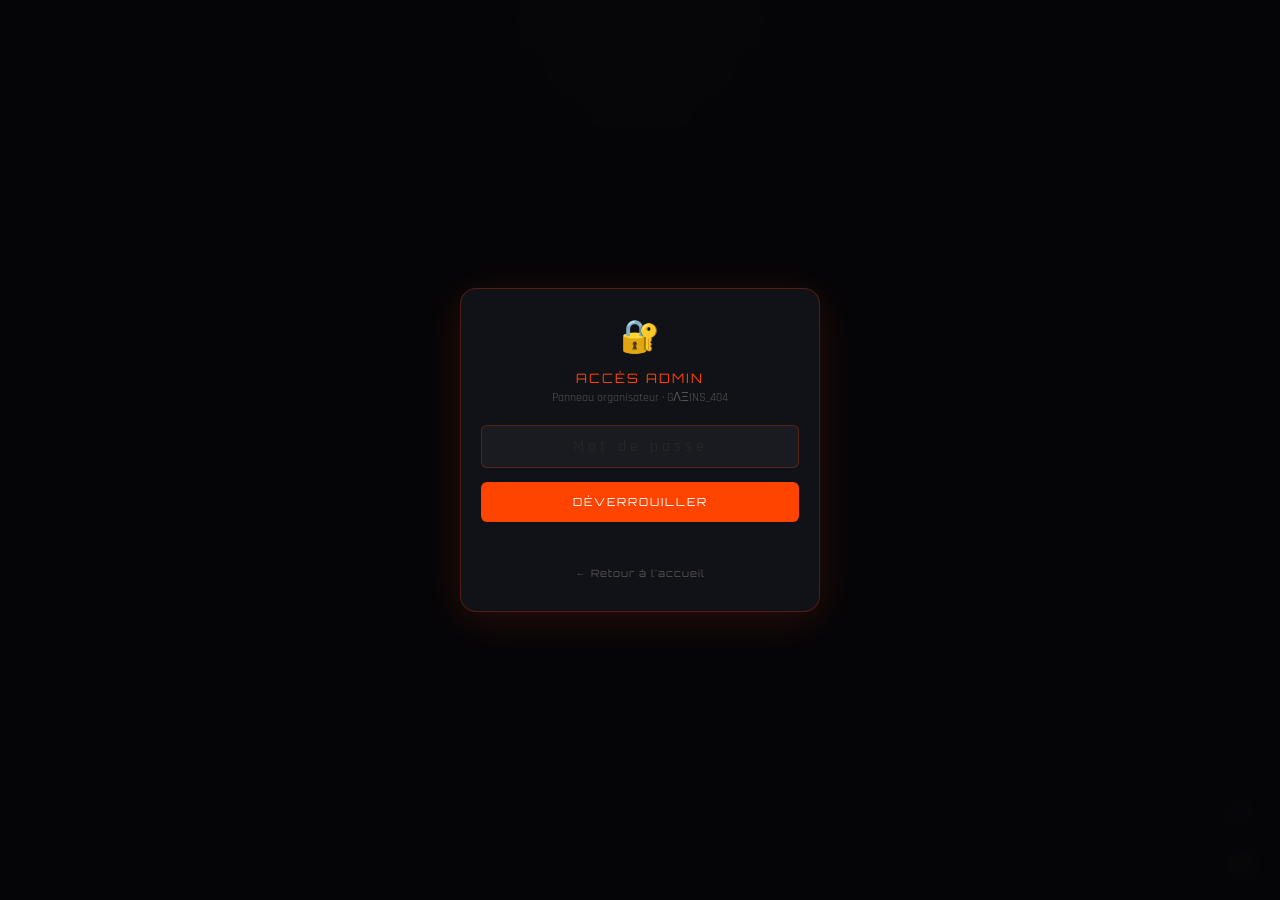
<file: admin.html>
<!DOCTYPE html>
<html lang="fr">
<head>
<meta charset="UTF-8">
<meta name="viewport" content="width=device-width,initial-scale=1.0">
<title>CS Headshot Squad · Admin</title>
<link href="https://fonts.googleapis.com/css2?family=Orbitron:wght@400;700;900&family=Rajdhani:wght@400;500;600;700&display=swap" rel="stylesheet">
<link rel="stylesheet" href="style.css">
<script src="shared.js"></script>
</head>
<body>

<button id="mute-btn" onclick="toggleMuteBtn()" title="Musique" style="position:fixed;bottom:68px;right:20px;width:42px;height:42px;border-radius:50%;background:var(--bg3);border:1px solid var(--border2);font-size:18px;cursor:pointer;z-index:9997;display:flex;align-items:center;justify-content:center;box-shadow:var(--shadow);transition:.2s">🔊</button>
<button id="darkmode-btn" onclick="setDarkMode(!getDarkMode())" title="Thème">☀️</button>

<!-- LOCK SCREEN -->
<div class="lock-screen" id="lock-screen">
  <div class="lock-box">
    <div class="lock-icon">🔐</div>
    <div class="lock-title">ACCÈS ADMIN</div>
    <div class="lock-sub">Panneau organisateur · GΛΞINS_404</div>
    <input class="fi" type="password" id="lock-pwd"
      placeholder="Mot de passe" maxlength="32" style="text-align:center;letter-spacing:4px"
      onkeydown="if(event.key==='Enter') unlock()">
    <button class="btn-primary" onclick="unlock()">DÉVERROUILLER</button>
    <div class="lock-err" id="lock-err"></div>
    <div style="margin-top:14px">
      <a href="index.html" style="color:var(--text3);font-size:10px;font-family:'Orbitron',sans-serif;letter-spacing:1px;text-decoration:none">← Retour à l'accueil</a>
    </div>
  </div>
</div>

<div class="wrap" id="main-content" style="display:none">

  <!-- HERO compact -->
  <div class="hero" style="padding:18px 24px 14px">
    <div class="hero-tag">PANNEAU ADMIN · GΛΞINS_404</div>
    <div class="hero-title" id="h-title">CS <span>HEADSHOT</span></div>
    <div class="hero-sub" id="h-sub">SQUAD · FREE FIRE</div>
  </div>

  <!-- NAV -->
  <nav class="nav">
    <a href="index.html" class="nav-link"><span class="ico">🏠</span> ACCUEIL</a>
    <a href="inscription.html" class="nav-link"><span class="ico">📝</span> INSCRIPTION</a>
    <a href="joueurs.html" class="nav-link"><span class="ico">👥</span> JOUEURS</a>
    <a href="admin.html" class="nav-link active"><span class="ico">⚙️</span> ADMIN</a>
    <a href="params.html" class="nav-link"><span class="ico">🎮</span> PARAMÈTRES <span class="lock">🔒</span></a>
  </nav>

  <div class="panel">

    <!-- Banner + sélecteur de tournoi -->
    <div class="adm-banner">
      <div style="display:flex;align-items:center;gap:10px;flex-wrap:wrap">
        <span>TOURNOI ACTIF :</span>
        <select class="fi" id="t-selector"
          style="width:auto;margin:0;padding:5px 10px;font-size:11px;font-family:'Orbitron',sans-serif;color:var(--red)"
          onchange="switchTournament(this.value)">
        </select>
      </div>
      <div style="display:flex;gap:8px;align-items:center">
        <span style="font-size:10px">EN ATTENTE : <strong id="pending-count">0</strong></span>
        <button class="btn-secondary" onclick="verrouiller()">VERROUILLER</button>
      </div>
    </div>

    <!-- Room ID Section -->
    <div class="sec-title">ROOM ID DU PROCHAIN MATCH</div>
    <div style="display:flex;gap:10px;margin-bottom:14px;flex-wrap:wrap">
      <input class="fi" id="room-id-input" placeholder="Ex: 12345 · Mot de passe: abc" style="flex:1;margin-bottom:0">
      <input class="fi" id="next-match-input" type="datetime-local" style="flex:1;margin-bottom:0" title="Date/heure du prochain match">
      <button class="btn-ok" onclick="saveRoomId()" style="min-width:100px">💾 SAUVER</button>
    </div>
    <div id="room-status" style="font-size:10px;color:var(--text3);font-family:'Orbitron',sans-serif;letter-spacing:1px;margin-bottom:8px"></div>

    <!-- Inscriptions en attente -->
    <div class="sec-title">DEMANDES EN ATTENTE</div>
    <div id="pending-list"><div class="empty" style="padding:14px;font-size:9px">VIDE</div></div>

    <div class="sec-title">INSCRIPTIONS VALIDÉES</div>
    <div id="approved-list"><div class="empty" style="padding:14px;font-size:9px">VIDE</div></div>

    <div class="sec-title">INSCRIPTIONS REFUSÉES</div>
    <div id="rejected-list"><div class="empty" style="padding:14px;font-size:9px">VIDE</div></div>

    <!-- RÉCLAMATIONS -->
    <div class="sec-title" style="margin-top:24px">RÉCLAMATIONS EN ATTENTE <span id="claims-count" style="color:var(--red);margin-left:6px;font-size:11px"></span></div>
    <div id="claims-admin-list"><div class="empty" style="padding:10px;font-size:9px">AUCUNE RÉCLAMATION</div></div>

    <!-- ══ ANNONCES & SONDAGES ══════════════════════════════════════ -->
    <div class="sec-title" style="margin-top:24px">📢 ANNONCES & SONDAGES <span style="font-size:9px;color:var(--text3)">(visibles sur la page d'accueil)</span></div>

    <!-- Formulaire création -->
    <div style="background:var(--bg3);border:1px solid var(--border);border-radius:8px;padding:14px;margin-bottom:12px">
      <div style="font-family:'Orbitron',sans-serif;font-size:9px;letter-spacing:1px;color:var(--text3);margin-bottom:12px">CRÉER UNE ANNONCE / SONDAGE</div>

      <div class="param-grid" style="margin-bottom:10px">
        <div>
          <label class="fl">Type</label>
          <select class="fi" id="ann-type" style="margin-bottom:0" onchange="togglePollOptions(this.value)">
            <option value="info">ℹ️ Information</option>
            <option value="warning">⚠️ Avertissement</option>
            <option value="poll">📊 Sondage</option>
          </select>
        </div>
        <div>
          <label class="fl">Titre *</label>
          <input class="fi" id="ann-title" placeholder="Ex: Rappel · Match demain 20h" style="margin-bottom:0">
        </div>
      </div>

      <label class="fl">Message</label>
      <textarea class="fi" id="ann-body" rows="2" placeholder="Contenu de l'annonce…" style="resize:vertical;margin-bottom:10px"></textarea>

      <div id="poll-options-wrap" style="display:none">
        <label class="fl">Options du sondage (une par ligne)</label>
        <textarea class="fi" id="ann-options" rows="3" placeholder="Option A
Option B
Option C" style="resize:vertical;margin-bottom:10px"></textarea>
      </div>

      <button class="btn-ok" style="width:100%" onclick="createAnnouncement()">➕ PUBLIER L'ANNONCE</button>
    </div>

    <!-- Liste des annonces existantes -->
    <div id="announcements-admin-list"><div class="empty" style="font-size:9px;padding:10px">AUCUNE ANNONCE</div></div>

    <!-- SECTION DÉVELOPPEUR (protégée par code dev) -->
    <div class="dev-section" id="dev-section" style="display:none">
      <div class="sec-title" style="color:var(--blue);border-bottom-color:var(--blue-border)">
        🛠 FONCTIONS DÉVELOPPEUR <span class="dev-badge">DEV ONLY</span>
      </div>

      <div class="sec-title" style="color:var(--blue);border-bottom-color:var(--blue-border);font-size:8px">CRÉER UN NOUVEAU TOURNOI</div>
      <div class="create-t-form">
        <div class="param-grid">
          <div><label class="fl">Nom du tournoi</label><input class="fi" id="new-name" placeholder="CS HEADSHOT" style="margin-bottom:0"></div>
          <div><label class="fl">Sous-titre</label><input class="fi" id="new-sub" placeholder="SQUAD · FREE FIRE" style="margin-bottom:0"></div>
          <div><label class="fl">Date</label><input class="fi" id="new-date" type="datetime-local" style="margin-bottom:0"></div>
          <div><label class="fl">Lieu</label><input class="fi" id="new-lieu" placeholder="En ligne · Bénin" style="margin-bottom:0"></div>
          <div><label class="fl">Format</label><input class="fi" id="new-format" placeholder="4 vs 4 · Headshot only" style="margin-bottom:0"></div>
          <div><label class="fl">Max équipes</label><input class="fi" id="new-max" type="number" placeholder="16" style="margin-bottom:0"></div>
          <div><label class="fl">Prize Pool Total</label><input class="fi" id="new-pt" placeholder="500 000 FCFA" style="margin-bottom:0"></div>
          <div>
            <label class="fl">Type</label>
            <select class="fi" id="new-type" style="margin-bottom:0">
              <option value="free">🎮 Gratuit</option>
              <option value="paid">💰 Payant</option>
            </select>
          </div>
        </div>
        <button class="btn-blue" style="width:100%;margin-top:12px" onclick="createTournament()">
          ➕ CRÉER LE TOURNOI
        </button>
      </div>

      <div class="sec-title" style="color:var(--text3);border-bottom-color:rgba(255,255,255,0.06);font-size:8px">TOUS LES TOURNOIS</div>
      <div id="all-tournaments-list"></div>


      <!-- CHANGEMENT MOT DE PASSE ADMIN -->
      <div class="sec-title" style="color:var(--blue);border-bottom-color:var(--blue-border);font-size:8px;margin-top:18px">
        🔐 CHANGER LE MOT DE PASSE ADMIN
      </div>
      <div style="background:rgba(255,68,0,0.04);border:1px solid var(--border2);border-radius:8px;padding:14px;margin-bottom:14px">
        <div class="param-grid">
          <div>
            <label class="fl">Nouveau mot de passe admin</label>
            <input class="fi" id="dev-new-pwd" type="password" placeholder="Nouveau mot de passe (min 6)" maxlength="64" style="margin-bottom:0">
          </div>
          <div>
            <label class="fl">Confirmer</label>
            <input class="fi" id="dev-new-pwd2" type="password" placeholder="Confirmer" maxlength="64" style="margin-bottom:0">
          </div>
        </div>
        <div style="margin-top:10px;display:flex;gap:8px;flex-wrap:wrap">
          <button class="btn-ok" onclick="changeAdminPassword()" style="flex:1">💾 CHANGER LE MOT DE PASSE</button>
          <button class="btn-blue" onclick="resetAdminPassword()" style="flex:1">↩ RÉINITIALISER PAR DÉFAUT</button>
        </div>
        <div class="toast" id="pwd-change-toast" style="margin-top:10px"></div>
      </div>

      <!-- CHANGEMENT CODE DÉVELOPPEUR -->
      <div class="sec-title" style="color:var(--blue);border-bottom-color:var(--blue-border);font-size:8px;margin-top:4px">
        🛠 CHANGER LE CODE DÉVELOPPEUR
      </div>
      <div style="background:rgba(133,183,235,0.05);border:1px solid var(--blue-border);border-radius:8px;padding:14px;margin-bottom:14px">
        <div class="param-grid">
          <div>
            <label class="fl">Nouveau code développeur</label>
            <input class="fi" id="dev-new-devpwd" type="password" placeholder="Nouveau code dev (min 8)" maxlength="64" style="margin-bottom:0">
          </div>
          <div>
            <label class="fl">Confirmer</label>
            <input class="fi" id="dev-new-devpwd2" type="password" placeholder="Confirmer" maxlength="64" style="margin-bottom:0">
          </div>
        </div>
        <div style="margin-top:10px">
          <button class="btn-blue" onclick="changeDevPassword()" style="width:100%">💾 CHANGER LE CODE DÉVELOPPEUR</button>
        </div>
      </div>

      <div class="sec-title" style="color:#f09595;border-bottom-color:rgba(226,75,74,0.2);font-size:8px">ZONE DANGEREUSE</div>
      <div style="display:flex;gap:10px;flex-wrap:wrap">
        <button class="btn-no" onclick="resetCurrentData()" style="flex:1;min-width:140px">🗑 RESET INSCRIPTIONS</button>
        <button class="btn-del" onclick="deleteCurrentTournament()" style="flex:1;min-width:140px">⚠ SUPPRIMER CE TOURNOI</button>
      </div>

      <!-- ── GESTION DES RÉCOMPENSES (DEV) ── -->
      <div class="sec-title" style="color:var(--yellow);border-bottom-color:rgba(239,159,39,0.3);margin-top:20px;font-size:8px">
        🏅 RÉCOMPENSES & LIVRAISON <span class="dev-badge" style="background:rgba(239,159,39,0.1);color:var(--yellow);border-color:rgba(239,159,39,0.3)">DEV ONLY</span>
      </div>
      <div class="info-box" style="background:rgba(239,159,39,0.06);border-color:rgba(239,159,39,0.2);color:var(--yellow);margin-bottom:12px">
        <div class="title">📋 PROCESSUS DE LIVRAISON</div>
        1. Génère les livraisons depuis le classement final<br>
        2. Marque comme "Envoyée" après chaque transfert en jeu<br>
        3. Le joueur confirme la réception depuis son espace<br>
        4. Une fois toutes les récompenses confirmées → invalide les codes
      </div>

      <!-- Générer les livraisons -->
      <div style="display:grid;grid-template-columns:1fr 1fr;gap:8px;margin-bottom:10px">
        <button class="btn-ok" onclick="generateDeliveries()">
          ⚡ GÉNÉRER LES LIVRAISONS
        </button>
        <button class="btn-no" id="btn-invalidate-codes" onclick="doInvalidateCodes()" style="display:none">
          🔒 INVALIDER LES CODES
        </button>
      </div>
      <div id="invalidation-status" style="font-size:10px;color:var(--text3);font-family:'Orbitron',sans-serif;letter-spacing:1px;margin-bottom:8px"></div>

      <!-- Liste des livraisons -->
      <div id="deliveries-list"><div class="empty" style="font-size:9px;padding:12px">AUCUNE LIVRAISON GÉNÉRÉE</div></div>
    </div>

    <!-- Bouton accès dev -->
    <div style="margin-top:16px;text-align:center" id="dev-unlock-section">
      <button class="btn-secondary" onclick="showDevUnlock()" style="font-size:8px;opacity:.5">🛠 CODE DÉVELOPPEUR</button>
    </div>

  </div>
</div>

<!-- Modal code dev -->
<div id="dev-modal" style="display:none;position:fixed;inset:0;background:rgba(6,6,9,0.95);z-index:9998;display:none;align-items:center;justify-content:center">
  <div class="lock-box">
    <div class="lock-icon">🛠</div>
    <div class="lock-title" style="color:var(--blue)">CODE DÉVELOPPEUR</div>
    <div class="lock-sub">Accès restreint · Fonctions avancées</div>
    <input class="fi" type="password" id="dev-pwd" placeholder="Code développeur" maxlength="32"
      style="text-align:center;letter-spacing:4px" onkeydown="if(event.key==='Enter') unlockDev()">
    <button class="btn-blue" style="width:100%" onclick="unlockDev()">DÉVERROUILLER</button>
    <div class="lock-err" id="dev-err"></div>
    <button class="btn-secondary" style="margin-top:10px;width:100%" onclick="closeDevModal()">ANNULER</button>
  </div>
</div>

<script>
// ── INIT ──────────────────────────────────────────────────────────────────────
// Sync Firebase au démarrage
migrateIfNeeded();
dbSync().then(() => { migrateIfNeeded(); });
initDarkMode();
resumeGlobalMusic();
(function(){ const b=document.getElementById('mute-btn'); if(b) b.textContent=getMuteState()?'🔇':'🔊'; })();

let _currentTournamentId = getActiveTournamentId();

// ── AUTH ADMIN ────────────────────────────────────────────────────────────────
async function unlock(){
  const pwd = document.getElementById('lock-pwd').value;
  if(!pwd){ document.getElementById('lock-err').textContent = 'Mot de passe requis.'; return; }

  const t = getTournamentById(_currentTournamentId) || getSettings();
  const ok = await checkAdminPassword(pwd, t);

  if(ok){
    setAuth('admin');
    document.getElementById('lock-screen').style.display = 'none';
    document.getElementById('main-content').style.display = 'block';
    applyHero(t);
    initPage();
    notify('✓ Accès autorisé','ok');
  } else {
    document.getElementById('lock-err').textContent = 'Mot de passe incorrect.';
    document.getElementById('lock-pwd').value = '';
  }
}

function verrouiller(){
  clearAuth('admin');
  clearDevAuth();
  location.href = 'index.html';
}

(function(){
  if(isAuthed('admin')){
    document.getElementById('lock-screen').style.display = 'none';
    document.getElementById('main-content').style.display = 'block';
    const t = getTournamentById(_currentTournamentId) || getSettings();
    applyHero(t);
    initPage();
    if(isDevAuthed()) showDevSection();
  }
})();

// ── INIT PAGE ─────────────────────────────────────────────────────────────────
function initPage(){
  buildTournamentSelector();
  loadRoomIdFields();
  render();
  renderAnnouncementsAdmin();
}

function buildTournamentSelector(){
  const sel = document.getElementById('t-selector');
  const list = getTournaments();
  sel.innerHTML = list.map(t =>
    `<option value="${t.id}" ${t.id === _currentTournamentId ? 'selected' : ''}>${t.name} · ${getStatusLabel(getTournamentStatus(t)).label}</option>`
  ).join('');
  if(!list.find(t=>t.id===_currentTournamentId) && list.length){
    _currentTournamentId = list[0].id;
    setActiveTournamentId(_currentTournamentId);
  }
}

function switchTournament(id){
  _currentTournamentId = id;
  setActiveTournamentId(id);
  const t = getTournamentById(id);
  if(t) applyHero(t);
  loadRoomIdFields();
  render();
}

// ── ROOM ID ───────────────────────────────────────────────────────────────────
function loadRoomIdFields(){
  const t = getTournamentById(_currentTournamentId);
  if(!t) return;
  document.getElementById('room-id-input').value = t.roomId || '';
  document.getElementById('next-match-input').value = t.nextMatchDate || '';
  updateRoomStatus(t);
}

function updateRoomStatus(t){
  const el = document.getElementById('room-status');
  if(!t || !t.roomId){ el.textContent = '— Aucun ID configuré'; return; }
  if(!t.nextMatchDate){ el.textContent = '⚠ ID défini mais pas de date de match'; return; }
  const minutesUntil = Math.floor((new Date(t.nextMatchDate) - Date.now()) / 60000);
  if(minutesUntil > 5) el.textContent = `⏳ L'ID sera visible pour les joueurs dans ${minutesUntil} min`;
  else if(minutesUntil >= 0) el.textContent = `🟢 ID VISIBLE PAR LES JOUEURS (match dans ${minutesUntil} min)`;
  else el.textContent = '✓ Match commencé · ID visible';
}

function saveRoomId(){
  const t = getTournamentById(_currentTournamentId);
  if(!t) return;
  t.roomId = document.getElementById('room-id-input').value.trim();
  t.nextMatchDate = document.getElementById('next-match-input').value;
  saveTournament(t);
  updateRoomStatus(t);
  notify('✓ Room ID sauvegardé','ok');
}

// ── RENDER INSCRIPTIONS ───────────────────────────────────────────────────────
function render(){
  const data = getData(_currentTournamentId);
  const pending = data.pending || [];
  const approved = data.approved || [];
  const rejected = data.rejected || [];
  document.getElementById('pending-count').textContent = pending.length;
  renderSection('pending-list', pending, 'pending');
  renderSection('approved-list', approved, 'approved');
  renderSection('rejected-list', rejected, 'rejected');
  renderAdminClaims();
}

function renderAdminClaims(){
  const claims = getClaims(_currentTournamentId).filter(c => c.status === 'pending');
  const el = document.getElementById('claims-admin-list');
  const badge = document.getElementById('claims-count');
  if(badge) badge.textContent = claims.length ? '('+claims.length+')' : '';

  if(!claims.length){
    el.innerHTML = '<div class="empty" style="padding:10px;font-size:9px">AUCUNE RÉCLAMATION EN ATTENTE ✓</div>';
    return;
  }
  el.innerHTML = claims.map(c => `
  <div class="adm-card">
    <div class="adm-top">
      <div>
        <div class="adm-ps">${c.playerName} · ${c.squad}</div>
        <div style="font-size:10px;color:var(--text3);margin-top:2px">${c.id} · Match: ${c.matchId||'—'} · ${c.date||''}</div>
      </div>
      <span class="badge badge-pending">EN ATTENTE</span>
    </div>
    <div style="font-size:12px;color:var(--text2);margin-bottom:8px;line-height:1.5">${c.reason}</div>
    ${c.proof ? `<div style="margin-bottom:8px"><img src="${c.proof}" style="max-width:100%;max-height:180px;border-radius:6px;border:1px solid var(--border)" alt="Preuve"></div>` : ''}
    <label class="fl" style="margin-bottom:4px">Réponse au joueur</label>
    <input class="fi" id="adm-reply-${c.id}" placeholder="Ta réponse..." style="margin-bottom:8px">
    <div class="adm-acts">
      <button class="btn-ok" onclick="adminRespondClaim('${c.id}','accepted')" style="flex:1">✓ ACCEPTER</button>
      <button class="btn-no" onclick="adminRespondClaim('${c.id}','rejected')" style="flex:1">✕ REFUSER</button>
    </div>
  </div>`).join('');
}

function adminRespondClaim(claimId, status){
  const reply = (document.getElementById('adm-reply-'+claimId)||{}).value || '';
  const claims = getClaims(_currentTournamentId);
  const c = claims.find(x => x.id === claimId); if(!c) return;
  c.status = status; c.adminReply = reply;
  saveClaim(_currentTournamentId, c);
  render();
  notify('✓ Réclamation '+(status==='accepted'?'acceptée':'refusée'), status==='accepted'?'ok':'err');
}

function renderSection(elId, list, type){
  const el = document.getElementById(elId);
  if(!list.length){ el.innerHTML = '<div class="empty" style="padding:14px;font-size:9px">VIDE</div>'; return; }

  el.innerHTML = list.map(p => {
    const members = (p.members||[]).map(m => {
      const name = typeof m === 'object' ? m.name : m;
      const fid = typeof m === 'object' ? m.ffid : '';
      return name && name !== '—' ? name + (fid ? ' ['+fid+']' : '') : null;
    }).filter(Boolean).join(', ') || 'Aucun';

    let actions = '';
    if(type === 'pending'){
      actions = `
        <button class="btn-ok" onclick="approuver('${p.ref}')">✓ APPROUVER</button>
        <button class="btn-no" onclick="rejeter('${p.ref}')">✕ REFUSER</button>
        <button class="btn-del" onclick="supprimer('${p.ref}','pending')" title="Supprimer">🗑</button>`;
    } else if(type === 'approved'){
      actions = `
        <button class="btn-blue" onclick="imprimer('${p.ref}')">🖨 AFFICHE</button>
        <button class="btn-del" onclick="supprimer('${p.ref}','approved')" title="Supprimer">🗑</button>`;
    } else {
      actions = `<button class="btn-del" onclick="supprimer('${p.ref}','rejected')">🗑</button>`;
    }

    const badge = type==='pending'
      ? '<span class="badge badge-pending">EN ATTENTE</span>'
      : type==='approved'
      ? '<span class="badge badge-ok">VALIDÉ</span>'
      : '<span class="badge badge-rejected">REFUSÉ</span>';

    const ffidBadge = p.ffid
      ? `<span style="font-family:'Orbitron',sans-serif;font-size:9px;color:var(--yellow);background:rgba(239,159,39,0.1);padding:2px 7px;border-radius:3px">ID: ${p.ffid}</span>`
      : '';

    const playerCodeBadge = p.playerCode
      ? `<span style="font-family:'Orbitron',sans-serif;font-size:8px;color:var(--blue);background:var(--blue-bg);border:1px solid var(--blue-border);padding:2px 7px;border-radius:3px" title="Code espace joueur">${p.playerCode}</span>`
      : '';

    return `
    <div class="adm-card">
      <div class="adm-top">
        <div style="display:flex;align-items:center;gap:6px;flex-wrap:wrap">
          <div class="adm-ps">${p.ps}</div>
          ${ffidBadge}
          ${playerCodeBadge}
        </div>
        <div style="display:flex;align-items:center;gap:8px">${badge}<span style="font-size:10px;color:var(--text3);font-family:'Orbitron',sans-serif">${p.ref}</span></div>
      </div>
      <div class="adm-info">
        <div>Squad <span>${p.sq}</span></div>
        <div>Contact <span>${p.ct}</span></div>
        <div>Email <span>${p.em}</span></div>
        <div>Membres <span>${members}</span></div>
        <div>Date <span style="font-family:'Rajdhani',sans-serif;color:var(--text3)">${p.date}</span></div>
        <div>Statut <span>${p.status}</span></div>
      </div>
      <div class="adm-acts">${actions}</div>
    </div>`;
  }).join('');
}


// ── ACTIONS ────────────────────────────────────────────────────────────────────
function approuver(ref){
  const data = getData(_currentTournamentId);
  const idx = data.pending.findIndex(p => p.ref === ref);
  if(idx === -1) return;
  const entry = data.pending.splice(idx, 1)[0];
  entry.status = 'approved';
  data.approved.push(entry);
  saveData(data, _currentTournamentId);
  render(); notify('✓ Inscription approuvée','ok');

  // Envoyer la fiche de validation par email au joueur (template 3)
  if(EMAIL_CONFIG.enabled){
    const t = getTournamentById(_currentTournamentId) || getSettings();
    const ficheHtml = buildFicheHtml(entry, t);
    const dateT = t.date ? new Date(t.date).toLocaleDateString('fr-FR',{day:'2-digit',month:'long',year:'numeric',hour:'2-digit',minute:'2-digit'}) : 'Date à confirmer';
    const members = (entry.members||[]).map(m=>typeof m==='object'?m:{name:m,ffid:''})
                     .filter(m=>m.name&&m.name!=='—')
                     .map(m=>m.name+(m.ffid?' ['+m.ffid+']':'')).join(', ') || 'Aucun';
    sendEmail('validation_joueur', entry.em, {
      to_name:          entry.ps,
      squad_name:       entry.sq,
      ref_code:         entry.ref,
      player_code:      entry.playerCode,
      tournament_name:  t.name,
      tournament_date:  dateT,
      tournament_lieu:  t.lieu,
      tournament_format:t.format,
      ff_id:            entry.ffid || '—',
      membres:          members,
      fiche_html:       ficheHtml
    }).then(ok => {
      if(ok) notify('✓ Fiche de validation envoyée à '+entry.em,'ok');
      else   notify('⚠ Email non envoyé (EmailJS désactivé ou non configuré)','info');
    });
  }
}
function rejeter(ref){
  const data = getData(_currentTournamentId);
  const idx = data.pending.findIndex(p => p.ref === ref);
  if(idx === -1) return;
  const entry = data.pending.splice(idx, 1)[0];
  entry.status = 'rejected';
  data.rejected.push(entry);
  saveData(data, _currentTournamentId);
  render(); notify('✗ Inscription refusée','err');

  // Notifier le joueur par email
  if(EMAIL_CONFIG.enabled){
    const t = getTournamentById(_currentTournamentId) || getSettings();
    sendEmail('refus_joueur', entry.em, {
      to_name:         entry.ps,
      squad_name:      entry.sq,
      ref_code:        entry.ref,
      player_code:     '—',
      tournament_name: t.name,
      tournament_date: '—',
      tournament_lieu: t.lieu,
      tournament_format:t.format,
      ff_id:           entry.ffid || '—',
      membres:         '—',
      fiche_html:      '<p style="color:#f09595">Ton inscription a été refusée par l\'admin. Contacte l\'organisateur pour plus d\'infos.</p>'
    }).then(ok => {
      if(ok) notify('✓ Email de refus envoyé à '+entry.em,'ok');
    });
  }
}
function supprimer(ref, liste){
  if(!confirm('Supprimer définitivement ?')) return;
  const data = getData(_currentTournamentId);
  const arr = data[liste] || [];
  const i = arr.findIndex(p => p.ref === ref);
  if(i > -1) arr.splice(i, 1);
  saveData(data, _currentTournamentId);
  render(); notify('✓ Supprimé','ok');
}

// ── IMPRESSION ─────────────────────────────────────────────────────────────────
function imprimer(ref){
  const data = getData(_currentTournamentId);
  const all = [...(data.pending||[]),...(data.approved||[]),...(data.rejected||[])];
  const p = all.find(x => x.ref === ref);
  if(!p) return;
  const t = getTournamentById(_currentTournamentId) || getSettings();

  const w = window.open('','_blank','width=700,height=950');
  const members = (p.members||[]).map(m => typeof m==='object' ? m : {name:m,ffid:''});
  w.document.write(`<!DOCTYPE html><html><head><meta charset="UTF-8">
  <title>Affiche ${p.ps}</title>
  <link href="https://fonts.googleapis.com/css2?family=Orbitron:wght@700;900&family=Rajdhani:wght@400;600&display=swap" rel="stylesheet">
  <style>
    *{box-sizing:border-box;margin:0;padding:0}
    body{background:#060609;display:flex;justify-content:center;padding:24px;font-family:'Rajdhani',sans-serif;color:#fff}
    .poster{width:580px;background:#0a0a0f;border:1px solid #ff440033;border-radius:16px;padding:32px 28px}
    .tag{display:inline-block;background:#0f3a1e;color:#5DCAA5;border:1px solid #1d9e7544;font-family:'Orbitron',sans-serif;font-size:10px;padding:5px 16px;border-radius:3px;letter-spacing:2px;margin-bottom:14px}
    .ttl{font-family:'Orbitron',sans-serif;font-size:36px;font-weight:900;text-align:center;line-height:1;margin-bottom:4px}
    .ttl span{color:#ff4400}
    .sub{font-size:11px;letter-spacing:6px;color:#ff8844;text-align:center;font-family:'Orbitron',sans-serif;margin-bottom:18px}
    .div{height:1px;background:linear-gradient(90deg,transparent,#ff4400,transparent);margin:14px 0}
    .sec{font-size:9px;letter-spacing:3px;color:#555;font-family:'Orbitron',sans-serif;margin:14px 0 8px}
    .row{display:flex;justify-content:space-between;padding:7px 0;border-bottom:1px solid rgba(255,255,255,0.05);font-size:13px}
    .rl{color:#777}.rv{color:#fff;font-weight:600;font-family:'Orbitron',sans-serif;font-size:12px}
    .members{display:grid;grid-template-columns:1fr 1fr;gap:8px;margin-top:6px}
    .mc{background:rgba(255,255,255,0.04);border:1px solid rgba(255,68,0,0.12);border-radius:6px;padding:9px 11px;font-size:12px;color:#ccc}
    .mc-id{font-size:10px;color:#555;font-family:'Orbitron',sans-serif;margin-top:2px}
    .ref-box{background:rgba(255,68,0,0.08);border:2px solid rgba(255,68,0,0.35);border-radius:10px;padding:18px;text-align:center;margin:18px 0}
    .ref-n{font-family:'Orbitron',sans-serif;font-size:28px;color:#ff4400;letter-spacing:6px;margin:6px 0}
    .ref-l{font-size:9px;color:#666;letter-spacing:3px;font-family:'Orbitron',sans-serif}
    .footer{text-align:center;margin-top:18px;font-size:9px;color:#333;font-family:'Orbitron',sans-serif;letter-spacing:2px}
    @media print{body{padding:0}@page{margin:0;size:A4}}
  </style>
</head><body>
  <div class="poster">
    <div style="text-align:center;margin-bottom:6px"><span class="tag">✓ INSCRIPTION VALIDÉE</span></div>
    <div class="ttl">${t.name.split(' ').map((w,i)=>i===1?'<span>'+w+'</span>':w).join(' ')}</div>
    <div class="sub">${t.sub}</div>
    <div class="div"></div>
    <div class="sec">INFORMATIONS DE LA SQUAD</div>
    <div class="row"><span class="rl">Capitaine</span><span class="rv">${p.ps}</span></div>
    <div class="row"><span class="rl">ID Free Fire</span><span class="rv" style="color:#EF9F27">${p.ffid||'—'}</span></div>
    <div class="row"><span class="rl">Nom de la squad</span><span class="rv">${p.sq}</span></div>
    <div class="row"><span class="rl">Contact</span><span class="rv">${p.ct}</span></div>
    <div class="row"><span class="rl">Lieu</span><span class="rv">${t.lieu}</span></div>
    <div class="row"><span class="rl">Format</span><span class="rv">${t.format}</span></div>
    <div class="sec" style="margin-top:16px">MEMBRES DE LA SQUAD</div>
    <div class="members">
      <div class="mc" style="border-color:rgba(255,170,0,0.3)">
        <span style="color:#EF9F27;font-size:8px;font-family:'Orbitron',sans-serif;letter-spacing:1px">CAPITAINE</span><br>
        <strong>${p.ps}</strong>
        ${p.ffid ? '<div class="mc-id">ID: '+p.ffid+'</div>' : ''}
      </div>
      ${members.filter(m=>m.name&&m.name!=='—').map(m=>`<div class="mc"><strong>${m.name}</strong>${m.ffid?'<div class="mc-id">ID: '+m.ffid+'</div>':''}</div>`).join('')}
    </div>
    <div class="ref-box">
      <div class="ref-l">CODE DE RÉFÉRENCE</div>
      <div class="ref-n">${p.ref}</div>
      <div style="font-size:11px;color:#555;margin-top:4px;font-family:'Rajdhani',sans-serif">Présente ce code le jour du tournoi</div>
    </div>
    <div class="div"></div>
    <div class="row"><span class="rl">Inscrit le</span><span class="rv" style="font-family:'Rajdhani',sans-serif;color:#555;font-weight:400">${p.date}</span></div>
    <div class="row"><span class="rl">1ère place</span><span class="rv" style="color:#EF9F27">${t.p1}</span></div>
    <div class="footer">TOURNAMENT MANAGER · FREE FIRE · Organisé par GΛΞINS_404 · BOOYAH!</div>
  </div>
  <script>window.onload=()=>{window.print()}<\/script>
  </body></html>`);
  w.document.close();
  notify('✓ Affiche générée','ok');
}

// ── GÉNÉRATION HTML FICHE (pour email + impression) ─────────────
function buildFicheHtml(p, t){
  const members = (p.members||[]).map(m=>typeof m==='object'?m:{name:m,ffid:''});
  const dateT = t.date ? new Date(t.date).toLocaleDateString('fr-FR',{day:'2-digit',month:'long',year:'numeric',hour:'2-digit',minute:'2-digit'}) : 'Date à confirmer';
  const membersHtml = members.filter(m=>m.name&&m.name!=='—').map(m=>`
    <tr>
      <td style="padding:6px 10px;border-bottom:1px solid #1a1a2a;color:#ccc">${m.name}</td>
      <td style="padding:6px 10px;border-bottom:1px solid #1a1a2a;color:#EF9F27;font-family:monospace">${m.ffid||'—'}</td>
    </tr>`).join('');

  return `
  <div style="font-family:'Segoe UI',Arial,sans-serif;background:#060609;color:#fff;max-width:600px;margin:0 auto;border:1px solid #ff440033;border-radius:12px;overflow:hidden">
    <div style="background:linear-gradient(135deg,#0a0a0f 0%,#1a0a00 100%);padding:28px 24px;text-align:center;border-bottom:1px solid #ff440033">
      <div style="display:inline-block;background:#0f3a1e;color:#5DCAA5;border:1px solid #1d9e7544;font-size:10px;padding:4px 14px;border-radius:3px;letter-spacing:2px;margin-bottom:12px">✓ INSCRIPTION VALIDÉE</div>
      <div style="font-size:28px;font-weight:900;letter-spacing:2px">${t.name.split(' ')[0]} <span style="color:#ff4400">${t.name.split(' ').slice(1).join(' ')}</span></div>
      <div style="font-size:10px;letter-spacing:4px;color:#ff8844;margin-top:4px">${t.sub}</div>
    </div>
    <div style="padding:20px 24px">
      <table style="width:100%;border-collapse:collapse;margin-bottom:16px">
        <tr><td style="padding:6px 10px;border-bottom:1px solid #1a1a2a;color:#888;font-size:12px">Capitaine</td><td style="padding:6px 10px;border-bottom:1px solid #1a1a2a;color:#ff8844;font-weight:700">${p.ps}</td></tr>
        <tr><td style="padding:6px 10px;border-bottom:1px solid #1a1a2a;color:#888;font-size:12px">ID Free Fire</td><td style="padding:6px 10px;border-bottom:1px solid #1a1a2a;color:#EF9F27;font-family:monospace">${p.ffid||'—'}</td></tr>
        <tr><td style="padding:6px 10px;border-bottom:1px solid #1a1a2a;color:#888;font-size:12px">Nom de la squad</td><td style="padding:6px 10px;border-bottom:1px solid #1a1a2a;color:#fff;font-weight:700">${p.sq}</td></tr>
        <tr><td style="padding:6px 10px;border-bottom:1px solid #1a1a2a;color:#888;font-size:12px">Contact WhatsApp</td><td style="padding:6px 10px;border-bottom:1px solid #1a1a2a;color:#fff">${p.ct}</td></tr>
        <tr><td style="padding:6px 10px;border-bottom:1px solid #1a1a2a;color:#888;font-size:12px">Date du tournoi</td><td style="padding:6px 10px;border-bottom:1px solid #1a1a2a;color:#fff">${dateT}</td></tr>
        <tr><td style="padding:6px 10px;border-bottom:1px solid #1a1a2a;color:#888;font-size:12px">Lieu</td><td style="padding:6px 10px;border-bottom:1px solid #1a1a2a;color:#fff">${t.lieu}</td></tr>
        <tr><td style="padding:6px 10px;border-bottom:1px solid #1a1a2a;color:#888;font-size:12px">Format</td><td style="padding:6px 10px;border-bottom:1px solid #1a1a2a;color:#fff">${t.format}</td></tr>
      </table>
      ${membersHtml ? `<div style="font-size:10px;letter-spacing:2px;color:#555;margin-bottom:8px">MEMBRES DE LA SQUAD</div>
      <table style="width:100%;border-collapse:collapse;margin-bottom:16px">
        <tr><th style="padding:6px 10px;text-align:left;color:#555;font-size:11px;font-weight:400">Pseudo</th><th style="padding:6px 10px;text-align:left;color:#555;font-size:11px;font-weight:400">ID Free Fire</th></tr>
        ${membersHtml}
      </table>` : ''}
      <div style="background:rgba(255,68,0,0.08);border:2px solid rgba(255,68,0,0.35);border-radius:10px;padding:20px;text-align:center;margin-bottom:16px">
        <div style="font-size:10px;letter-spacing:3px;color:#666">CODE DE RÉFÉRENCE</div>
        <div style="font-size:26px;color:#ff4400;letter-spacing:6px;font-weight:900;margin:8px 0">${p.ref}</div>
        <div style="font-size:11px;color:#555">Présente ce code le jour du tournoi</div>
      </div>
      <div style="background:rgba(133,183,235,0.08);border:1px solid rgba(133,183,235,0.2);border-radius:8px;padding:16px;text-align:center;margin-bottom:16px">
        <div style="font-size:10px;letter-spacing:2px;color:#85B7EB;margin-bottom:6px">🎮 TON CODE ESPACE JOUEUR</div>
        <div style="font-size:18px;color:#85B7EB;letter-spacing:4px;font-weight:900;font-family:monospace">${p.playerCode}</div>
        <div style="font-size:11px;color:#555;margin-top:6px">Utilise ce code sur la page "Mon Espace" du site pour suivre tes matchs et récompenses</div>
      </div>
      <div style="text-align:center;padding-top:12px;border-top:1px solid #1a1a2a">
        <div style="font-size:9px;color:#333;letter-spacing:2px">CS HEADSHOT SQUAD · FREE FIRE TOURNAMENT · Organisé par GΛΞINS_404 · BOOYAH!</div>
      </div>
    </div>
  </div>`;
}

// ── ANNONCES & SONDAGES ──────────────────────────────────────────────────────
function togglePollOptions(type) {
  const wrap = document.getElementById('poll-options-wrap');
  if (wrap) wrap.style.display = type === 'poll' ? 'block' : 'none';
}

function createAnnouncement() {
  const type  = document.getElementById('ann-type').value;
  const title = document.getElementById('ann-title').value.trim();
  const body  = document.getElementById('ann-body').value.trim();

  if (!title) { notify('⚠ Titre requis', 'err'); return; }

  const ann = {
    id:        genAnnouncementId(),
    type,
    title,
    body,
    active:    true,
    votes:     {},
    createdAt: new Date().toLocaleString('fr-FR')
  };

  if (type === 'poll') {
    const rawOpts = document.getElementById('ann-options').value.trim();
    ann.options = rawOpts.split('\n').map(s=>s.trim()).filter(Boolean);
    if (ann.options.length < 2) { notify('⚠ Au moins 2 options pour un sondage', 'err'); return; }
  }

  saveAnnouncement(ann);
  // Reset
  document.getElementById('ann-title').value  = '';
  document.getElementById('ann-body').value   = '';
  document.getElementById('ann-options').value = '';
  renderAnnouncementsAdmin();
  notify('✓ Annonce publiée !', 'ok');
}

function renderAnnouncementsAdmin() {
  const list = getAnnouncements();
  const el   = document.getElementById('announcements-admin-list');
  if (!el) return;
  if (!list.length) { el.innerHTML = '<div class="empty" style="font-size:9px;padding:10px">AUCUNE ANNONCE</div>'; return; }

  const typeLabel = { info:'ℹ️ Info', warning:'⚠️ Avertissement', poll:'📊 Sondage' };
  el.innerHTML = [...list].reverse().map(a => {
    const totalVotes = a.type==='poll' ? Object.values(a.votes||{}).reduce((s,v)=>s+v,0) : 0;
    const optionsHtml = (a.type==='poll' && a.options) ?
      a.options.map((o,i)=>`<div style="font-size:11px;color:var(--text3);padding:2px 0">• ${o} : <strong style="color:var(--text2)">${(a.votes||{})[i]||0} vote${((a.votes||{})[i]||0)>1?'s':''}</strong></div>`).join('') : '';

    return `
    <div style="background:var(--bg3);border:1px solid var(--border);border-radius:8px;padding:12px;margin-bottom:8px">
      <div style="display:flex;align-items:flex-start;justify-content:space-between;flex-wrap:wrap;gap:6px;margin-bottom:8px">
        <div>
          <div style="font-family:'Orbitron',sans-serif;font-size:11px;color:var(--text)">${a.title}</div>
          <div style="font-size:10px;color:var(--text3);margin-top:2px">${typeLabel[a.type]||a.type} · ${a.createdAt}${totalVotes?' · '+totalVotes+' vote(s)':''}</div>
        </div>
        <div style="display:flex;gap:6px;align-items:center">
          <label style="display:flex;align-items:center;gap:4px;font-size:10px;color:var(--text3);cursor:pointer">
            <input type="checkbox" ${a.active!==false?'checked':''} onchange="toggleAnnouncement('${a.id}',this.checked)" style="accent-color:var(--red)"> Visible
          </label>
          <button class="btn-del" onclick="removeAnnouncement('${a.id}')" style="font-size:9px;padding:5px 8px">🗑</button>
        </div>
      </div>
      ${a.body ? `<div style="font-size:12px;color:var(--text2)">${a.body}</div>` : ''}
      ${optionsHtml}
    </div>`;
  }).join('');
}

function toggleAnnouncement(id, active) {
  const ann = getAnnouncements().find(a=>a.id===id); if (!ann) return;
  ann.active = active; saveAnnouncement(ann);
  notify(active ? '✓ Annonce visible' : '✓ Annonce masquée', 'ok');
}
function removeAnnouncement(id) {
  if (!confirm('Supprimer cette annonce ?')) return;
  deleteAnnouncement(id); renderAnnouncementsAdmin();
  notify('✓ Annonce supprimée', 'ok');
}

// ── CODE DÉVELOPPEUR ──────────────────────────────────────────────────────────
function showDevUnlock(){
  const modal = document.getElementById('dev-modal');
  modal.style.display = 'flex';
}
function closeDevModal(){
  document.getElementById('dev-modal').style.display = 'none';
  document.getElementById('dev-pwd').value = '';
  document.getElementById('dev-err').textContent = '';
}
async function unlockDev(){
  const pwd = document.getElementById('dev-pwd').value;
  if(!pwd){ document.getElementById('dev-err').textContent = 'Code requis.'; return; }
  const ok = await checkDevPassword(pwd);
  if(ok){
    setDevAuth();
    closeDevModal();
    showDevSection();
    notify('✓ Accès développeur accordé','ok');
  } else {
    document.getElementById('dev-err').textContent = 'Code incorrect.';
    document.getElementById('dev-pwd').value = '';
  }
}
function showDevSection(){
  document.getElementById('dev-section').style.display = 'block';
  document.getElementById('dev-unlock-section').style.display = 'none';
  renderAllTournaments();
  renderDeliveries();
}

// ── GESTION DES TOURNOIS (DEV) ────────────────────────────────────────────────
function createTournament(){
  const name = document.getElementById('new-name').value.trim();
  if(!name){ notify('⚠ Nom requis','err'); return; }

  const t = {
    ...getDefaultTournament(),
    id: genTournamentId(),
    name,
    sub: document.getElementById('new-sub').value.trim() || 'SQUAD · FREE FIRE',
    date: document.getElementById('new-date').value,
    lieu: document.getElementById('new-lieu').value.trim() || 'En ligne · Bénin',
    format: document.getElementById('new-format').value.trim() || '4 vs 4 · Headshot only',
    maxTeams: parseInt(document.getElementById('new-max').value) || 16,
    pt: document.getElementById('new-pt').value.trim() || '500 000 FCFA',
    type: document.getElementById('new-type').value,
    status: 'upcoming',
    createdAt: new Date().toISOString()
  };

  saveTournament(t);
  buildTournamentSelector();
  renderAllTournaments();
  // Vider formulaire
  ['new-name','new-sub','new-date','new-lieu','new-format','new-max','new-pt'].forEach(id=>{
    document.getElementById(id).value='';
  });
  notify('✓ Tournoi "'+t.name+'" créé !','ok');
}

function renderAllTournaments(){
  const list = getTournaments();
  const el = document.getElementById('all-tournaments-list');
  if(!list.length){ el.innerHTML = '<div class="empty" style="font-size:9px;padding:14px">AUCUN TOURNOI</div>'; return; }

  el.innerHTML = list.map(t => {
    const status = getTournamentStatus(t);
    const sl = getStatusLabel(status);
    const data = getData(t.id);
    const total = (data.pending||[]).length + (data.approved||[]).length + (data.rejected||[]).length;

    return `
    <div class="t-card">
      <div class="t-card-head">
        <div>
          <div class="t-card-name">${t.name}</div>
          <div style="font-size:10px;color:var(--text3);margin-top:3px">${t.id} · ${t.type === 'paid' ? '💰 Payant' : '🎮 Gratuit'}</div>
        </div>
        <div style="display:flex;gap:6px;align-items:center;flex-wrap:wrap">
          <span class="badge badge-${status}">${sl.icon} ${sl.label}</span>
          <div class="t-card-acts">
            ${status !== 'ended'
              ? `<button class="btn-no" onclick="endTournament('${t.id}')" style="font-size:8px;padding:6px 10px">⏹ TERMINER</button>`
              : `<button class="btn-ok" onclick="reopenTournament('${t.id}')" style="font-size:8px;padding:6px 10px">↩ ROUVRIR</button>`
            }
            <button class="btn-del" onclick="confirmDelete('${t.id}')" style="font-size:8px;padding:6px 10px">🗑 SUPPR.</button>
          </div>
        </div>
      </div>
      <div class="t-card-meta">
        <div><strong>${total}</strong>inscriptions</div>
        <div><strong>${t.maxTeams}</strong>max équipes</div>
        <div><strong>${t.pt||'—'}</strong>prize pool</div>
      </div>
    </div>`;
  }).join('');
}

function endTournament(id){
  // Vérifier que les récompenses sont distribuées avant de terminer
  const check = canEndTournament(id);
  if (!check.ok) {
    notify('⚠ ' + check.reason, 'err');
    alert('⚠️ Impossible de terminer le tournoi : ' + check.reason);
    return;
  }
  if(!confirm('Marquer ce tournoi comme TERMINÉ ?')) return;
  const t = getTournamentById(id);
  if(t){ t.status = 'ended'; saveTournament(t); }
  renderAllTournaments(); buildTournamentSelector(); notify('✓ Tournoi terminé','ok');
}
function reopenTournament(id){
  const t = getTournamentById(id);
  if(t){ t.status = 'upcoming'; saveTournament(t); }
  renderAllTournaments(); buildTournamentSelector(); notify('✓ Tournoi rouvert','ok');
}
function confirmDelete(id){
  const t = getTournamentById(id);
  if(!t) return;
  if(!confirm('⚠️ SUPPRIMER le tournoi "'+t.name+'" et TOUTES ses inscriptions ? IRRÉVERSIBLE.')) return;
  deleteTournament(id);
  renderAllTournaments(); buildTournamentSelector(); notify('✓ Tournoi supprimé','ok');
}
function resetCurrentData(){
  if(!confirm('Supprimer TOUTES les inscriptions de ce tournoi ?')) return;
  saveData({pending:[],approved:[],rejected:[]}, _currentTournamentId);
  render(); notify('✓ Inscriptions effacées','ok');
}
function deleteCurrentTournament(){
  confirmDelete(_currentTournamentId);
}

// ══════════════════════════════════════════════════════════════════════════════
// RÉCOMPENSES — LIVRAISON (DEV ONLY)
// ══════════════════════════════════════════════════════════════════════════════
function generateDeliveries() {
  const t = getTournamentById(_currentTournamentId);
  if (!t) return;
  const rewards  = t.rewards || [];
  const matches  = t.matches || [];
  const data     = getData(_currentTournamentId);
  const approved = data.approved || [];

  if (!rewards.length) { notify('⚠ Aucune récompense configurée dans Paramètres', 'err'); return; }

  // Construire classement global (par wins puis kills)
  const stats = {};
  matches.forEach(m => {
    (m.results || []).forEach(r => {
      if (!r.squad) return;
      if (!stats[r.squad]) stats[r.squad] = { squad: r.squad, kills: 0, wins: 0 };
      stats[r.squad].kills += (r.kills || 0);
      if (r.isWinner) stats[r.squad].wins++;
    });
  });

  const ranked = Object.values(stats).sort((a, b) => b.wins - a.wins || b.kills - a.kills);

  if (!ranked.length) { notify('⚠ Aucun match joué — impossible de générer', 'err'); return; }

  if (!confirm(`Générer les livraisons pour les ${Math.min(rewards.length, ranked.length)} premières équipes ?`)) return;

  const existing = getRewardDeliveries(_currentTournamentId);

  rewards.forEach((reward, i) => {
    const squad = ranked[i];
    if (!squad) return;

    // Trouver le joueur correspondant
    const player = approved.find(p => p.sq === squad.squad);
    if (!player && !confirm(`Équipe "${squad.squad}" non inscrite dans les approuvés. Créer quand même ?`)) return;

    // Eviter les doublons
    const alreadyExists = existing.some(d => d.rank === i + 1 && d.playerCode === (player?.playerCode || squad.squad));
    if (alreadyExists) return;

    const rt    = getRewardTypeInfo(reward.type);
    const del   = {
      id:          genDeliveryId(),
      tournamentId: _currentTournamentId,
      rank:        i + 1,
      rankLabel:   reward.rankLabel || `Place #${i + 1}`,
      playerCode:  player?.playerCode || '',
      playerRef:   player?.ref || '',
      playerName:  player?.ps || squad.squad,
      ffid:        player?.ffid || '',
      squad:       squad.squad,
      type:        reward.type,
      typeLabel:   rt.label,
      typeIcon:    rt.icon,
      qty:         reward.qty || 1,
      note:        reward.note || '',
      status:      'pending',
      sentAt:      null,
      confirmedAt: null,
      devNote:     ''
    };
    saveRewardDelivery(_currentTournamentId, del);
  });

  renderDeliveries();
  notify('✓ Livraisons générées !', 'ok');
}

function renderDeliveries() {
  const deliveries = getRewardDeliveries(_currentTournamentId);
  const el         = document.getElementById('deliveries-list');
  if (!el) return;
  checkInvalidationReady();

  if (!deliveries.length) {
    el.innerHTML = '<div class="empty" style="font-size:9px;padding:12px">AUCUNE LIVRAISON GÉNÉRÉE</div>';
    return;
  }

  const statusInfo = {
    pending:   { label: '⏳ À ENVOYER',    color: 'var(--yellow)',  bg: 'rgba(239,159,39,0.08)' },
    sent:      { label: '📤 ENVOYÉE',       color: 'var(--blue)',    bg: 'rgba(133,183,235,0.08)' },
    confirmed: { label: '✅ CONFIRMÉE',     color: 'var(--green)',   bg: 'rgba(93,202,165,0.08)' },
    custom_pending: { label: '🎁 EN ATTENTE APPROBATION', color: 'var(--yellow)', bg: 'rgba(239,159,39,0.06)' }
  };

  el.innerHTML = deliveries.sort((a, b) => a.rank - b.rank).map(d => {
    const si  = statusInfo[d.status] || statusInfo.pending;
    const medal = ['🥇', '🥈', '🥉'][d.rank - 1] || `#${d.rank}`;

    return `
    <div style="background:${si.bg};border:1px solid rgba(255,255,255,0.06);border-radius:8px;padding:12px;margin-bottom:8px">
      <div style="display:flex;justify-content:space-between;align-items:flex-start;flex-wrap:wrap;gap:6px;margin-bottom:8px">
        <div style="display:flex;align-items:center;gap:8px">
          <span style="font-size:18px">${medal}</span>
          <div>
            <div style="font-family:'Orbitron',sans-serif;font-size:11px;color:var(--text)">${d.playerName}</div>
            <div style="font-size:10px;color:var(--text3)">${d.squad} · ID: ${d.ffid || '—'}</div>
          </div>
        </div>
        <span style="font-family:'Orbitron',sans-serif;font-size:9px;color:${si.color};letter-spacing:1px">${si.label}</span>
      </div>
      <div style="display:flex;align-items:center;justify-content:space-between;flex-wrap:wrap;gap:8px">
        <div style="font-size:12px;color:var(--text2)">
          ${d.typeIcon} ${d.typeLabel} × ${d.qty}
          ${d.note ? `<span style="color:var(--text3);font-size:11px"> · ${d.note}</span>` : ''}
        </div>
        <div style="display:flex;gap:6px;flex-wrap:wrap">
          ${d.status === 'pending' ? `
            <button class="btn-ok" style="font-size:9px;padding:6px 12px" onclick="markDeliverySent('${d.id}')">📤 MARQUER ENVOYÉE</button>
          ` : ''}
          ${d.status === 'sent' ? `
            <span style="font-size:9px;color:var(--blue);font-family:'Orbitron',sans-serif">En attente confirmation joueur</span>
            <button class="btn-ok" style="font-size:9px;padding:6px 12px" onclick="forceConfirm('${d.id}')">✓ FORCER CONFIRMATION</button>
          ` : ''}
          ${d.status === 'confirmed' ? `
            <span style="font-size:9px;color:var(--green);font-family:'Orbitron',sans-serif">✓ Lot reçu par le joueur</span>
          ` : ''}
          <button class="btn-del" style="font-size:9px;padding:6px 10px" onclick="deleteDelivery('${d.id}')">🗑</button>
        </div>
      </div>
      ${d.devNote ? `<div style="margin-top:6px;font-size:10px;color:var(--text3);font-style:italic">${d.devNote}</div>` : ''}
    </div>`;
  }).join('');
}

function checkInvalidationReady() {
  const allConfirmed = allRewardsConfirmed(_currentTournamentId);
  const t            = getTournamentById(_currentTournamentId);
  const btn          = document.getElementById('btn-invalidate-codes');
  const statusEl     = document.getElementById('invalidation-status');
  if (!btn || !statusEl) return;

  if (t && t.codesInvalidated) {
    btn.style.display = 'none';
    statusEl.textContent = '✅ Codes invalidés le ' + (t.invalidatedAt || '—');
    statusEl.style.color = 'var(--green)';
  } else if (allConfirmed) {
    btn.style.display = 'block';
    statusEl.textContent = '✅ Toutes les récompenses confirmées — tu peux invalider les codes';
    statusEl.style.color = 'var(--green)';
  } else {
    btn.style.display = 'none';
    const deliveries = getRewardDeliveries(_currentTournamentId);
    const pending    = deliveries.filter(d => d.status !== 'confirmed').length;
    statusEl.textContent = deliveries.length
      ? pending + ' récompense(s) en attente de confirmation joueur'
      : 'Aucune livraison générée';
    statusEl.style.color = 'var(--text3)';
  }
}

function doInvalidateCodes() {
  if (!confirm('⚠️ Invalider les codes des gagnants ? Cette action est irréversible. Les joueurs ayant reçu leurs récompenses ne pourront plus se connecter pour ce tournoi.')) return;
  const count = invalidateWinnerCodes(_currentTournamentId);
  if (count > 0) {
    notify('✅ ' + count + ' code(s) invalidé(s)', 'ok');
  } else {
    notify('⚠ Aucun code à invalider', 'err');
  }
  checkInvalidationReady();
  renderDeliveries();
}

function markDeliverySent(delId) {
  const deliveries = getRewardDeliveries(_currentTournamentId);
  const d = deliveries.find(x => x.id === delId); if (!d) return;
  d.status = 'sent';
  d.sentAt = new Date().toLocaleString('fr-FR');
  saveRewardDelivery(_currentTournamentId, d);
  renderDeliveries();
  notify('📤 Marquée comme envoyée — le joueur peut confirmer dans son espace', 'ok');
}

function forceConfirm(delId) {
  if (!confirm('Forcer la confirmation de réception ?')) return;
  const deliveries = getRewardDeliveries(_currentTournamentId);
  const d = deliveries.find(x => x.id === delId); if (!d) return;
  d.status = 'confirmed';
  d.confirmedAt = new Date().toLocaleString('fr-FR');
  d.devNote = 'Confirmé manuellement par l\'admin';
  saveRewardDelivery(_currentTournamentId, d);
  renderDeliveries();
  notify('✓ Confirmation forcée', 'ok');
}

function deleteDelivery(delId) {
  if (!confirm('Supprimer cette livraison ?')) return;
  const t = getTournamentById(_currentTournamentId); if (!t) return;
  t.rewardDeliveries = (t.rewardDeliveries || []).filter(d => d.id !== delId);
  saveTournament(t);
  renderDeliveries();
  notify('✓ Livraison supprimée', 'ok');
}

// ── CHANGEMENT MOT DE PASSE (section dev) ────────────────────────────────────
async function changeAdminPassword() {
  const pwd  = document.getElementById('dev-new-pwd').value;
  const pwd2 = document.getElementById('dev-new-pwd2').value;
  if (!pwd)         { showPwdToast('Saisis un nouveau mot de passe.','err'); return; }
  if (pwd.length<6) { showPwdToast('Mot de passe trop court (min 6 caractères).','err'); return; }
  if (pwd!==pwd2)   { showPwdToast('Les mots de passe ne correspondent pas.','err'); return; }
  const t = getTournamentById(_currentTournamentId);
  if (!t) { showPwdToast('Aucun tournoi sélectionné.','err'); return; }
  t.adminHash = await sha256(pwd);
  saveTournament(t);
  document.getElementById('dev-new-pwd').value  = '';
  document.getElementById('dev-new-pwd2').value = '';
  showPwdToast('✅ Mot de passe admin changé !','ok');
  notify('✓ Mot de passe mis à jour','ok');
}
async function resetAdminPassword() {
  if (!confirm('Réinitialiser le mot de passe admin au mot de passe par défaut ?')) return;
  const t = getTournamentById(_currentTournamentId);
  if (!t) return;
  t.adminHash = '';  // vide = utilise le hash par défaut dans shared.js
  saveTournament(t);
  showPwdToast('✅ Mot de passe réinitialisé au défaut','ok');
  notify('✓ Réinitialisé','ok');
}
async function changeDevPassword() {
  const pwd  = document.getElementById('dev-new-devpwd').value;
  const pwd2 = document.getElementById('dev-new-devpwd2').value;
  if (!pwd)         { notify('Saisis un nouveau code dev.','err'); return; }
  if (pwd.length<8) { notify('Code trop court (min 8 caractères).','err'); return; }
  if (pwd!==pwd2)   { notify('Les codes ne correspondent pas.','err'); return; }
  lsSet('hsq-dev-hash', await sha256(pwd));
  document.getElementById('dev-new-devpwd').value  = '';
  document.getElementById('dev-new-devpwd2').value = '';
  notify('✓ Code développeur changé !','ok');
}
function showPwdToast(msg,type) {
  const el = document.getElementById('pwd-change-toast');
  if (!el) return;
  el.textContent=msg; el.className='toast '+type;
  setTimeout(()=>{ el.className='toast'; },6000);
}

</script>
</body>
</html>
</file>
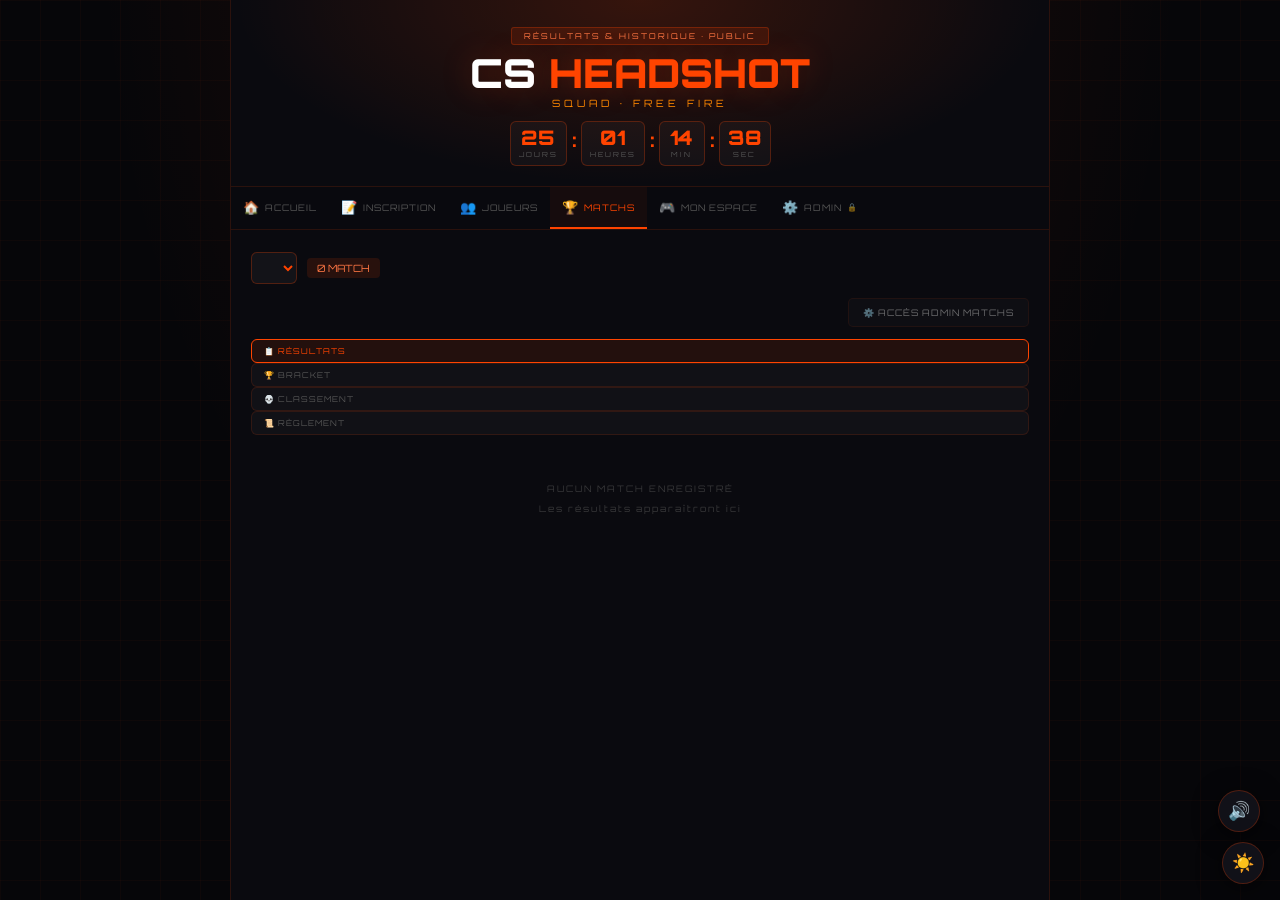
<file: matchs.html>
<!DOCTYPE html>
<html lang="fr">
<head>
<meta charset="UTF-8">
<meta name="viewport" content="width=device-width,initial-scale=1.0">
<title>CS Headshot Squad · Matchs</title>
<link href="https://fonts.googleapis.com/css2?family=Orbitron:wght@400;700;900&family=Rajdhani:wght@400;500;600;700&display=swap" rel="stylesheet">
<link rel="stylesheet" href="style.css">
<script src="shared.js"></script>
</head>
<body>
<button id="mute-btn" onclick="toggleMuteBtn()" title="Musique" style="position:fixed;bottom:68px;right:20px;width:42px;height:42px;border-radius:50%;background:var(--bg3);border:1px solid var(--border2);font-size:18px;cursor:pointer;z-index:9997;display:flex;align-items:center;justify-content:center;box-shadow:var(--shadow);transition:.2s">🔊</button>
<button id="darkmode-btn" onclick="setDarkMode(!getDarkMode())" title="Thème">☀️</button>

<div class="wrap">
  <div class="hero">
    <div class="hero-tag">RÉSULTATS & HISTORIQUE · PUBLIC</div>
    <div class="hero-title" id="h-title">CS <span>HEADSHOT</span></div>
    <div class="hero-sub" id="h-sub">SQUAD · FREE FIRE</div>
    <div class="cd-row">
      <div class="cd-box"><div class="cd-num" id="cd-d">00</div><div class="cd-lbl">Jours</div></div>
      <div class="cd-sep">:</div>
      <div class="cd-box"><div class="cd-num" id="cd-h">00</div><div class="cd-lbl">Heures</div></div>
      <div class="cd-sep">:</div>
      <div class="cd-box"><div class="cd-num" id="cd-m">00</div><div class="cd-lbl">Min</div></div>
      <div class="cd-sep">:</div>
      <div class="cd-box"><div class="cd-num" id="cd-s">00</div><div class="cd-lbl">Sec</div></div>
    </div>
  </div>

  <nav class="nav">
    <a href="index.html"         class="nav-link"><span class="ico">🏠</span> ACCUEIL</a>
    <a href="inscription.html"   class="nav-link"><span class="ico">📝</span> INSCRIPTION</a>
    <a href="joueurs.html"       class="nav-link"><span class="ico">👥</span> JOUEURS</a>
    <a href="matchs.html"        class="nav-link active"><span class="ico">🏆</span> MATCHS</a>
    <a href="espace-joueur.html" class="nav-link"><span class="ico">🎮</span><span class="nav-text"> MON ESPACE</span></a>
    <a href="admin.html"         class="nav-link"><span class="ico">⚙️</span> ADMIN <span class="lock">🔒</span></a>
  </nav>

  <div class="panel">

    <!-- Sélecteur tournoi + badge -->
    <div style="display:flex;align-items:center;gap:10px;margin-bottom:14px;flex-wrap:wrap">
      <select class="fi" id="t-selector"
        style="width:auto;margin:0;padding:7px 12px;font-size:11px;font-family:'Orbitron',sans-serif;color:var(--red)"
        onchange="switchTournament(this.value)"></select>
      <span id="match-count-badge"
        style="background:rgba(255,68,0,0.12);color:#ff7744;font-size:10px;padding:4px 10px;border-radius:4px;font-family:'Orbitron',sans-serif">
        0 MATCH
      </span>
      <!-- Statut du tournoi -->
      <span id="tournament-status-badge" class="badge" style="font-size:10px"></span>
    </div>

    <!-- ═══ PANNEAU ADMIN (affiché après auth) ═══════════════════ -->
    <div id="admin-panel" style="display:none">
      <div class="adm-banner" style="margin-bottom:14px">
        <div style="display:flex;align-items:center;gap:8px;flex-wrap:wrap">
          <span>⚙️ MODE ADMIN MATCHS</span>
          <!-- Bouton déclarer tournoi terminé -->
          <button id="btn-end-tournament" class="btn-no" style="font-size:9px;padding:6px 12px">
            ⏹ MARQUER CE MATCH JOUÉ ✓
          </button>
          <button id="btn-reopen-tournament" class="btn-ok" style="font-size:9px;padding:6px 12px;display:none">
            ↩ ROUVRIR LE TOURNOI
          </button>
        </div>
        <button class="btn-secondary" onclick="closeAdminPanel()">FERMER</button>
      </div>

      <!-- Room ID du prochain match -->
      <div style="background:var(--bg3);border:1px solid var(--border);border-radius:8px;padding:14px;margin-bottom:14px">
        <div class="sec-title" style="margin-top:0">🔑 ROOM ID DU PROCHAIN MATCH</div>
        <div style="display:flex;gap:8px;flex-wrap:wrap;margin-bottom:8px">
          <input class="fi" id="room-id-input" placeholder="ID Room + mot de passe (ex: 12345 · pwd: abc)" style="flex:1;margin-bottom:0">
          <input class="fi" id="next-match-input" type="datetime-local" style="flex:1;margin-bottom:0;min-width:180px" title="Heure du prochain match — ID visible 5 min avant">
        </div>
        <button class="btn-ok" id="btn-save-room" style="width:100%">💾 SAUVEGARDER ROOM ID</button>
        <div id="room-status-text" style="font-size:10px;color:var(--text3);font-family:'Orbitron',sans-serif;letter-spacing:1px;margin-top:8px"></div>
      </div>

      <!-- Saisir résultat match -->
      <div class="create-t-form">
        <div class="create-t-title">
          📊 SAISIR UN RÉSULTAT DE MATCH
          <span id="edit-match-badge" style="display:none;font-size:8px;background:var(--yellow-bg);color:var(--yellow);padding:2px 8px;border-radius:3px;margin-left:8px">MODE ÉDITION</span>
        </div>

        <div class="param-grid">
          <div>
            <label class="fl">Round / Phase</label>
            <input class="fi" id="match-round" placeholder="Ex: Round 1, Finale…" style="margin-bottom:0">
          </div>
          <div>
            <label class="fl">Date du match</label>
            <input class="fi" id="match-date" type="datetime-local" style="margin-bottom:0">
          </div>
        </div>
        <label class="fl" style="margin-top:10px">Notes / Contexte</label>
        <input class="fi" id="match-notes" placeholder="Ex: Map Bermuda · Météo jour · 12 squads présents">

        <div class="sec-title" style="margin-top:4px">RÉSULTATS DES ÉQUIPES</div>
        <div id="match-teams-form" style="margin-bottom:10px"></div>

        <div style="display:flex;gap:8px;flex-wrap:wrap">
          <button class="btn-blue" id="btn-add-team" style="flex:1">+ ÉQUIPE</button>
          <button class="btn-ok"   id="btn-save-match" style="flex:2">💾 SAUVEGARDER CE MATCH</button>
          <button class="btn-secondary" id="btn-cancel-edit" style="display:none;flex:1">✕ ANNULER</button>
        </div>
        <!-- Bouton IA screenshot -->
        <button class="btn-blue" style="width:100%;margin-top:8px;background:rgba(133,183,235,0.08);border-color:var(--blue-border);color:var(--blue)"
          onclick="openAIModal()">
          🤖 ANALYSER UN SCREENSHOT FREE FIRE (IA)
        </button>
        <div class="toast" id="match-toast"></div>
      </div>

      <!-- Réclamations en attente -->
      <div class="sec-title">RÉCLAMATIONS EN ATTENTE <span id="claims-badge" style="color:var(--red)"></span></div>
      <div id="pending-claims-list">
        <div class="empty" style="font-size:9px;padding:12px">AUCUNE</div>
      </div>
    </div>

    <!-- Bouton accès admin discret -->
    <div id="admin-access-section" style="text-align:right;margin-bottom:12px">
      <button class="btn-secondary" id="btn-open-admin-modal" style="font-size:9px;opacity:.6">
        ⚙️ ACCÈS ADMIN MATCHS
      </button>
    </div>

    <!-- ═══ ONGLETS PUBLIC ════════════════════════════════════════════ -->
    <div class="tournament-selector" style="padding:0;background:transparent;border:none;margin-bottom:16px">
      <div class="ts-tab active" id="tab-btn-liste"   onclick="switchTab('liste',this)">📋 RÉSULTATS</div>
      <div class="ts-tab"        id="tab-btn-bracket" onclick="switchTab('bracket',this)">🏆 BRACKET</div>
      <div class="ts-tab"        id="tab-btn-kills"   onclick="switchTab('kills',this)">💀 CLASSEMENT</div>
      <div class="ts-tab"        id="tab-btn-rules"   onclick="switchTab('rules',this)">📜 RÈGLEMENT</div>
    </div>

    <!-- TAB : HISTORIQUE RÉSULTATS -->
    <div id="tab-liste">
      <div id="matches-list">
        <div class="empty">AUCUN MATCH ENREGISTRÉ<br>
          <span style="font-size:9px">Les résultats seront affichés ici en temps réel</span>
        </div>
      </div>
    </div>

    <!-- TAB : BRACKET SVG -->
    <div id="tab-bracket" style="display:none">
      <div id="bracket-wrap">
        <div class="empty">AUCUN MATCH · Le bracket s'affichera dès que des matchs sont créés</div>
      </div>
    </div>

    <!-- TAB : CLASSEMENT KILLS -->
    <div id="tab-kills" style="display:none">
      <div id="kills-board">
        <div class="empty">AUCUN RÉSULTAT DISPONIBLE</div>
      </div>
    </div>

    <!-- TAB : RÈGLEMENT -->
    <div id="tab-rules" style="display:none">
      <div id="rules-content">
        <div class="empty">RÈGLEMENT NON DÉFINI<br><span style="font-size:9px">L'admin peut le configurer dans Paramètres</span></div>
      </div>
    </div>

  </div>
</div>

<!-- Modal IA Screenshot (injecté dans admin-panel) -->
<div id="ai-screenshot-modal" style="display:none;position:fixed;inset:0;background:rgba(6,6,9,.97);z-index:10000;align-items:center;justify-content:center;padding:16px">
  <div style="background:var(--bg3);border:1px solid var(--blue-border);border-radius:14px;padding:22px;width:100%;max-width:460px;margin:auto">
    <div style="font-family:'Orbitron',sans-serif;font-size:11px;color:var(--blue);margin-bottom:14px;letter-spacing:1px">
      🤖 ANALYSE IA — SCREENSHOT FREE FIRE
    </div>
    <div style="font-size:11px;color:var(--text3);margin-bottom:12px;line-height:1.6">
      Upload une capture d'écran des résultats du match.<br>
      L'IA détectera automatiquement les équipes, kills et classement.
    </div>
    <div id="ai-preview" style="display:none;margin-bottom:12px">
      <img id="ai-img-preview" style="max-width:100%;max-height:200px;border-radius:8px;border:1px solid var(--border)" alt="preview">
    </div>
    <input type="file" id="ai-file-input" accept="image/*" style="display:none" onchange="previewAIFile(this)">
    <button class="btn-blue" style="width:100%;margin-bottom:10px" onclick="document.getElementById('ai-file-input').click()">
      📷 CHOISIR UN SCREENSHOT
    </button>
    <div id="ai-status-bar" style="font-family:'Orbitron',sans-serif;font-size:9px;letter-spacing:1px;color:var(--text3);min-height:16px;margin-bottom:12px;text-align:center"></div>
    <div id="ai-results-preview" style="display:none;background:var(--bg2);border:1px solid var(--border);border-radius:8px;padding:12px;margin-bottom:12px;font-size:12px"></div>
    <div style="display:flex;gap:8px">
      <button class="btn-ok" id="ai-apply-btn" style="flex:1;display:none" onclick="applyAIResults()">✓ APPLIQUER</button>
      <button class="btn-secondary" style="flex:1" onclick="closeAIModal()">FERMER</button>
    </div>
  </div>
</div>

<!-- Modal mot de passe admin -->
<div id="admin-modal"
  style="display:none;position:fixed;inset:0;background:rgba(6,6,9,0.95);z-index:9998;align-items:center;justify-content:center">
  <div class="lock-box">
    <div class="lock-icon">🏆</div>
    <div class="lock-title">ACCÈS ADMIN MATCHS</div>
    <div class="lock-sub">Mot de passe organisateur</div>
    <input class="fi" type="password" id="admin-modal-pwd" placeholder="Mot de passe" maxlength="32"
      style="text-align:center;letter-spacing:4px">
    <button class="btn-primary" id="btn-verify-admin">DÉVERROUILLER</button>
    <div class="lock-err" id="admin-modal-err"></div>
    <button class="btn-secondary" id="btn-close-modal" style="margin-top:10px;width:100%">ANNULER</button>
  </div>
</div>

<script>
// Sync Firebase au démarrage (données fraîches depuis le cloud)
migrateIfNeeded();
dbSync().then(() => {
  migrateIfNeeded(); // re-migrer après sync Firebase
  if(typeof renderTournaments === 'function') renderTournaments();
  if(typeof render === 'function') render();
});
initDarkMode();
// Temps réel : mise à jour automatique si l'admin modifie un tournoi
startRealtimeSync(() => {
  if(typeof renderTournaments === 'function') renderTournaments();
  if(typeof render === 'function') render();
  if(typeof renderMatches === 'function') renderMatches();
});
resumeGlobalMusic();
(function(){ const b=document.getElementById('mute-btn'); if(b) b.textContent=getMuteState()?'🔇':'🔊'; })();

let _tid          = getActiveTournamentId();
let _adminAuthed  = isAuthed('admin');
let _editingId    = null;
let _teamRows     = [];

// ── INIT ──────────────────────────────────────────────────────────
buildSelector();
const _initT = getTournamentById(_tid) || getSettings();
applyHero(_initT);
renderMatches();
if (_adminAuthed) openAdminPanel();
attachEvents();

// ── SÉLECTEUR ─────────────────────────────────────────────────────
function buildSelector() {
  const sel  = document.getElementById('t-selector');
  const list = getTournaments();
  sel.innerHTML = list.map(t =>
    `<option value="${t.id}" ${t.id === _tid ? 'selected' : ''}>${t.name} · ${getStatusLabel(getTournamentStatus(t)).label}</option>`
  ).join('');
}

function switchTournament(id) {
  _tid = id; setActiveTournamentId(id);
  const t = getTournamentById(id);
  if (t) applyHero(t);
  renderMatches();
  if (_adminAuthed) { loadRoomFields(); renderPendingClaims(); updateTournamentButtons(); }
  // Rafraîchir l'onglet actif
  const activeBtn = document.querySelector('#tab-btn-bracket.active, #tab-btn-kills.active, #tab-btn-rules.active');
  if (activeBtn) {
    if (activeBtn.id === 'tab-btn-bracket') renderBracket();
    else if (activeBtn.id === 'tab-btn-kills') renderKillsBoard();
    else if (activeBtn.id === 'tab-btn-rules') renderRules();
  }
}

// ── EVENTS ────────────────────────────────────────────────────────
function attachEvents() {
  // Modal admin
  document.getElementById('btn-open-admin-modal').addEventListener('click', () => {
    document.getElementById('admin-modal').style.display = 'flex';
    setTimeout(() => document.getElementById('admin-modal-pwd').focus(), 100);
  });
  document.getElementById('btn-close-modal').addEventListener('click', closeModal);
  document.getElementById('btn-verify-admin').addEventListener('click', verifyAdmin);
  document.getElementById('admin-modal-pwd').addEventListener('keydown', e => { if (e.key === 'Enter') verifyAdmin(); });

  // Panel admin
  document.getElementById('btn-save-room').addEventListener('click', saveRoomId);
  document.getElementById('btn-add-team').addEventListener('click', () => addTeamRow());
  document.getElementById('btn-save-match').addEventListener('click', saveMatchResult);
  document.getElementById('btn-cancel-edit').addEventListener('click', cancelEdit);
  document.getElementById('btn-end-tournament').addEventListener('click', endTournament);
  document.getElementById('btn-reopen-tournament').addEventListener('click', reopenTournament);
}

// ── AUTH ──────────────────────────────────────────────────────────
async function verifyAdmin() {
  const pwd = document.getElementById('admin-modal-pwd').value;
  if (!pwd) { document.getElementById('admin-modal-err').textContent = 'Mot de passe requis.'; return; }
  const t = getTournamentById(_tid) || getSettings();
  if (await checkAdminPassword(pwd, t)) {
    _adminAuthed = true;
    setAuth('admin');
    closeModal();
    openAdminPanel();
    notify('✓ Accès admin accordé', 'ok');
  } else {
    document.getElementById('admin-modal-err').textContent = 'Mot de passe incorrect.';
    document.getElementById('admin-modal-pwd').value = '';
  }
}
function closeModal() {
  document.getElementById('admin-modal').style.display = 'none';
  document.getElementById('admin-modal-pwd').value = '';
  document.getElementById('admin-modal-err').textContent = '';
}
function openAdminPanel() {
  document.getElementById('admin-panel').style.display = 'block';
  document.getElementById('admin-access-section').style.display = 'none';
  loadRoomFields();
  resetMatchForm();
  renderPendingClaims();
  updateTournamentButtons();
}
function closeAdminPanel() {
  document.getElementById('admin-panel').style.display = 'none';
  document.getElementById('admin-access-section').style.display = 'block';
}

// ── STATUT TOURNOI ─────────────────────────────────────────────────
function updateTournamentButtons() {
  const t      = getTournamentById(_tid);
  const status = getTournamentStatus(t);
  const badge  = document.getElementById('tournament-status-badge');
  const sl     = getStatusLabel(status);

  badge.textContent  = sl.icon + ' ' + sl.label;
  badge.className    = 'badge badge-' + status;

  // Boutons admin
  const btnEnd    = document.getElementById('btn-end-tournament');
  const btnReopen = document.getElementById('btn-reopen-tournament');
  if (status === 'ended') {
    btnEnd.style.display    = 'none';
    btnReopen.style.display = 'inline-flex';
  } else {
    btnEnd.style.display    = 'inline-flex';
    btnReopen.style.display = 'none';
  }
}
function endTournament() {
  // Marquer le dernier match non-joué comme terminé (saisir résultats si besoin)
  const matches = getMatches(_tid);
  if (!matches.length) { notify('⚠ Aucun match à déclarer terminé', 'err'); return; }
  if (!confirm('Marquer le dernier match comme terminé (saisir les résultats en premier si besoin) ?')) return;
  // Scroller vers le formulaire de saisie de résultats
  document.getElementById('match-round').scrollIntoView({ behavior: 'smooth', block: 'center' });
  notify('ℹ Saisis les résultats du match puis clique 💾 SAUVEGARDER', 'info');
}
function reopenTournament() {
  if (!confirm('Rouvrir ce tournoi ?')) return;
  const t = getTournamentById(_tid); if (!t) return;
  t.status = 'upcoming'; saveTournament(t);
  renderMatches(); updateTournamentButtons();
  notify('✓ Tournoi rouvert', 'ok');
}

// ── ROOM ID ───────────────────────────────────────────────────────
function loadRoomFields() {
  const t = getTournamentById(_tid); if (!t) return;
  document.getElementById('room-id-input').value    = t.roomId        || '';
  document.getElementById('next-match-input').value = t.nextMatchDate || '';
  updateRoomStatusText(t);
}
function saveRoomId() {
  const t = getTournamentById(_tid); if (!t) return;
  t.roomId        = document.getElementById('room-id-input').value.trim();
  t.nextMatchDate = document.getElementById('next-match-input').value;
  saveTournament(t);
  updateRoomStatusText(t);
  notify('✓ Room ID sauvegardé', 'ok');
}
function updateRoomStatusText(t) {
  const el = document.getElementById('room-status-text'); if (!el) return;
  if (!t.roomId) { el.textContent = '— Aucun Room ID défini'; return; }
  if (!t.nextMatchDate) { el.textContent = '⚠ Room ID défini — fixe la date du match pour activer la visibilité'; return; }
  const min = Math.floor((new Date(t.nextMatchDate) - Date.now()) / 60000);
  if (min > 5)  el.textContent = `⏳ Visible pour les joueurs dans ${min} min (5 min avant le match)`;
  else if (min >= 0) el.textContent = `🟢 ROOM ID VISIBLE — match dans ${min} min`;
  else el.textContent = '✓ Match en cours — Room ID toujours visible';
}

// ── SAISIE MATCH ──────────────────────────────────────────────────
function addTeamRow(squad = '', kills = '', rank = '', isWinner = false) {
  const rowId = 'tr-' + Date.now() + '-' + Math.random().toString(36).substr(2, 4);
  _teamRows.push(rowId);

  const data          = getData(_tid);
  const approvedSquads = (data.approved || []).map(e => e.sq);

  const div = document.createElement('div');
  div.id = rowId;
  div.style.cssText = 'display:grid;grid-template-columns:1fr 70px 60px auto auto;gap:6px;align-items:center;margin-bottom:6px';

  const opts = approvedSquads.map(s => `<option value="${s}" ${s === squad ? 'selected' : ''}>${s}</option>`).join('');

  div.innerHTML = `
    <select class="fi" style="margin-bottom:0;font-size:12px" id="${rowId}-squad">
      <option value="">— Équipe —</option>
      ${opts}
      <option value="__manual__" ${!approvedSquads.includes(squad) && squad ? 'selected' : ''}>✏️ Saisie manuelle…</option>
    </select>
    <input class="fi" id="${rowId}-kills" type="number" min="0" placeholder="Kills" value="${kills}"
      style="margin-bottom:0;font-size:13px;text-align:center;padding:8px 4px">
    <input class="fi" id="${rowId}-rank" type="number" min="1" placeholder="Rang" value="${rank}"
      style="margin-bottom:0;font-size:13px;text-align:center;padding:8px 4px">
    <label style="display:flex;align-items:center;gap:4px;cursor:pointer;font-size:9px;font-family:'Orbitron',sans-serif;color:var(--yellow);white-space:nowrap">
      <input type="checkbox" id="${rowId}-winner" ${isWinner ? 'checked' : ''} style="width:15px;height:15px;accent-color:var(--yellow)"> 🏆
    </label>
    <button onclick="removeTeamRow('${rowId}')" class="btn-del" style="padding:6px 8px">🗑</button>`;

  document.getElementById('match-teams-form').appendChild(div);

  // Champ saisie manuelle
  const sel = div.querySelector(`#${rowId}-squad`);
  const manualInput = document.createElement('input');
  manualInput.className = 'fi';
  manualInput.id = `${rowId}-manual`;
  manualInput.placeholder = 'Nom de l\'équipe';
  manualInput.style.cssText = 'margin-bottom:0;font-size:12px;display:none;grid-column:1;margin-top:4px';
  if (!approvedSquads.includes(squad) && squad) {
    manualInput.value = squad;
    manualInput.style.display = 'block';
    sel.value = '__manual__';
  }
  div.appendChild(manualInput);

  sel.addEventListener('change', () => {
    manualInput.style.display = sel.value === '__manual__' ? 'block' : 'none';
    if (sel.value === '__manual__') manualInput.focus();
  });
}

function removeTeamRow(rowId) {
  const el = document.getElementById(rowId);
  if (el) el.remove();
  _teamRows = _teamRows.filter(r => r !== rowId);
}

function getTeamRowData(rowId) {
  const sel       = document.getElementById(rowId + '-squad');
  const manual    = document.getElementById(rowId + '-manual');
  const killsEl   = document.getElementById(rowId + '-kills');
  const rankEl    = document.getElementById(rowId + '-rank');
  const winnerEl  = document.getElementById(rowId + '-winner');
  if (!sel) return null;
  let squad = sel.value === '__manual__' ? (manual ? manual.value.trim() : '') : sel.value;
  if (!squad) return null;
  return {
    squad,
    kills:    parseInt(killsEl  ? killsEl.value  : 0) || 0,
    rank:     parseInt(rankEl   ? rankEl.value   : 0) || 0,
    isWinner: !!(winnerEl && winnerEl.checked)
  };
}

function saveMatchResult() {
  const round = document.getElementById('match-round').value.trim();
  if (!round) { showMatchToast('Renseigne le round / la phase', 'err'); return; }

  const results = _teamRows.map(getTeamRowData).filter(Boolean);
  if (!results.length) { showMatchToast('Ajoute au moins une équipe', 'err'); return; }

  // Auto-rank si non renseigné : trier par kills décroissant
  if (results.every(r => !r.rank)) {
    const sorted = [...results].sort((a, b) => b.kills - a.kills);
    sorted.forEach((r, i) => { r.rank = i + 1; });
  }

  const match = {
    id:          _editingId || genMatchId(),
    tournamentId: _tid,
    round,
    date:         document.getElementById('match-date').value || new Date().toLocaleString('fr-FR'),
    notes:        document.getElementById('match-notes').value.trim(),
    results,
    createdAt:    new Date().toISOString()
  };

  saveMatch(_tid, match);
  renderMatches();
  resetMatchForm();
  showMatchToast('✅ Match enregistré !', 'ok');
  notify('✓ Résultat sauvegardé', 'ok');
}

function editMatch(id) {
  const m = getMatches(_tid).find(x => x.id === id); if (!m) return;
  _editingId = id;
  document.getElementById('match-round').value = m.round || '';
  document.getElementById('match-date').value  = m.date  || '';
  document.getElementById('match-notes').value = m.notes || '';
  document.getElementById('match-teams-form').innerHTML = '';
  _teamRows = [];
  (m.results || []).forEach(r => addTeamRow(r.squad, r.kills, r.rank, r.isWinner));
  document.getElementById('edit-match-badge').style.display = 'inline';
  document.getElementById('btn-cancel-edit').style.display  = 'inline-flex';
  document.getElementById('match-round').scrollIntoView({ behavior: 'smooth', block: 'center' });
}

function cancelEdit() {
  resetMatchForm();
}

function resetMatchForm() {
  _editingId = null;
  document.getElementById('match-round').value = '';
  document.getElementById('match-date').value  = '';
  document.getElementById('match-notes').value = '';
  document.getElementById('match-teams-form').innerHTML = '';
  document.getElementById('edit-match-badge').style.display = 'none';
  document.getElementById('btn-cancel-edit').style.display  = 'none';
  _teamRows = [];
  addTeamRow(); addTeamRow(); // 2 lignes vides par défaut
}

function showMatchToast(msg, type) {
  const t = document.getElementById('match-toast');
  t.textContent = msg; t.className = 'toast ' + type;
  setTimeout(() => { t.className = 'toast'; }, 5000);
}

// ── RENDER MATCHS PUBLICS ─────────────────────────────────────────
function renderMatches() {
  const t       = getTournamentById(_tid);
  const matches = getMatches(_tid);
  const el      = document.getElementById('matches-list');
  const badge   = document.getElementById('match-count-badge');

  badge.textContent = matches.length + ' MATCH' + (matches.length > 1 ? 'S' : '');

  // Badge statut
  const badge2 = document.getElementById('tournament-status-badge');
  if (badge2 && t) {
    const status = getTournamentStatus(t);
    const sl     = getStatusLabel(status);
    badge2.textContent = sl.icon + ' ' + sl.label;
    badge2.className   = 'badge badge-' + status;
  }

  if (!matches.length) {
    el.innerHTML = '<div class="empty">AUCUN MATCH ENREGISTRÉ<br><span style="font-size:9px">Les résultats apparaîtront ici</span></div>';
    return;
  }

  const sorted = [...matches].reverse(); // plus récent en premier

  el.innerHTML = sorted.map(m => {
    const results = [...(m.results || [])].sort((a, b) => (a.rank || 99) - (b.rank || 99));
    const winner  = results.find(r => r.isWinner);

    return `
    <div class="adm-card" style="margin-bottom:12px">
      <div class="adm-top">
        <div>
          <div style="font-family:'Orbitron',sans-serif;font-size:13px;color:var(--red)">${m.round || 'Match'}</div>
          <div style="font-size:11px;color:var(--text3);margin-top:2px">📅 ${m.date || '—'}</div>
        </div>
        <div style="display:flex;align-items:center;gap:6px;flex-wrap:wrap">
          ${winner ? `<span class="badge badge-ok">🏆 ${winner.squad}</span>` : ''}
          <span class="badge badge-ended">${results.length} équipes</span>
          ${_adminAuthed ? `
            <button class="btn-blue" onclick="editMatch('${m.id}')" style="font-size:8px;padding:5px 8px">✏️ MODIFIER</button>
            <button class="btn-del" onclick="confirmDeleteMatch('${m.id}')" style="font-size:8px;padding:5px 8px">🗑</button>
          ` : ''}
        </div>
      </div>

      <div style="display:grid;gap:5px;margin-top:4px">
        ${results.map((r,ri) => {
          // Chercher infos membres dans les inscrits
          const data  = getData(_tid);
          const squad = [...(data.approved||[]),(data.pending||[]),...(data.rejected||[])].find(p=>p.sq===r.squad);
          const hasMembersDetail = squad && squad.members && squad.members.filter(m=>{const n=typeof m==='object'?m.name:m;return n&&n!=='—';}).length>0;
          const membersHtml = hasMembersDetail ? squad.members.filter(m=>{const n=typeof m==='object'?m.name:m;return n&&n!=='—';}).map(m=>`
            <div style="font-size:11px;color:var(--text3);padding:2px 0;display:flex;gap:6px;align-items:center">
              <span>🎮</span><span>${typeof m==='object'?m.name:m}</span>
              ${(typeof m==='object'&&m.ffid)?`<span style="font-size:9px;color:var(--yellow);font-family:'Orbitron',sans-serif">${m.ffid}</span>`:''}
            </div>`).join('') : '';
          const capHtml = squad ? `<div style="font-size:11px;color:var(--text3);padding:2px 0;display:flex;gap:6px;align-items:center"><span>👑</span><span>${squad.ps}</span>${squad.ffid?`<span style="font-size:9px;color:var(--yellow);font-family:'Orbitron',sans-serif">${squad.ffid}</span>`:''}</div>`:'';
          const expandId = 'mr-'+m.id+'-'+ri;

          return `
          <div onclick="toggleSquad('${expandId}')" style="cursor:${hasMembersDetail?'pointer':'default'}">
            <div style="display:flex;align-items:center;gap:10px;padding:8px 10px;border-radius:6px;
              background:${r.isWinner ? 'rgba(239,159,39,0.07)' : 'var(--card-bg)'};
              border:1px solid ${r.isWinner ? 'rgba(239,159,39,0.25)' : 'var(--border)'};font-size:12px">
              <div style="font-family:'Orbitron',sans-serif;font-size:10px;color:var(--text3);min-width:26px;text-align:center">
                ${r.rank ? '#' + r.rank : '—'}
              </div>
              <div style="flex:1;font-weight:600;${r.isWinner ? 'color:var(--yellow)' : ''}">
                ${r.squad}${r.isWinner ? ' 🏆' : ''}
              </div>
              <div style="font-family:'Orbitron',sans-serif;font-size:14px;color:var(--red)">${r.kills || 0}</div>
              <div style="font-size:9px;color:var(--text3)">KILLS</div>
              ${hasMembersDetail ? '<div style="font-size:10px;color:var(--text3);margin-left:4px">▼</div>' : ''}
            </div>
            ${(capHtml||membersHtml) ? `<div id="${expandId}" style="display:none;padding:8px 10px 2px;background:var(--card-bg);border:1px solid var(--border);border-top:none;border-radius:0 0 6px 6px">${capHtml}${membersHtml}</div>` : ''}
          </div>`;
        }).join('')}
      </div>

      ${m.notes ? `
      <div style="margin-top:8px;padding-top:8px;border-top:1px solid var(--border);font-size:11px;color:var(--text3)">
        💬 ${m.notes}
      </div>` : ''}
    </div>`;
  }).join('');
}

function confirmDeleteMatch(id) {
  if (!confirm('Supprimer ce match définitivement ?')) return;
  deleteMatch(_tid, id);
  renderMatches();
  notify('✓ Match supprimé', 'ok');
}

// ── RÉCLAMATIONS ADMIN ─────────────────────────────────────────────
function renderPendingClaims() {
  const claims = getClaims(_tid).filter(c => c.status === 'pending');
  const badge  = document.getElementById('claims-badge');
  const el     = document.getElementById('pending-claims-list');
  if (badge) badge.textContent = claims.length ? '(' + claims.length + ')' : '';

  if (!claims.length) {
    el.innerHTML = '<div class="empty" style="font-size:9px;padding:12px">AUCUNE RÉCLAMATION EN ATTENTE ✓</div>';
    return;
  }

  el.innerHTML = claims.map(c => `
  <div class="adm-card">
    <div class="adm-top">
      <div>
        <div class="adm-ps">${c.playerName} · ${c.squad}</div>
        <div style="font-size:10px;color:var(--text3);margin-top:2px">${c.id} · Match : ${c.matchId || '—'} · ${c.date || ''}</div>
      </div>
      <span class="badge badge-pending">EN ATTENTE</span>
    </div>
    <div style="font-size:12px;color:var(--text2);margin-bottom:8px;line-height:1.5">${c.reason}</div>
    ${c.proof ? `<div style="margin-bottom:10px"><img src="${c.proof}" style="max-width:100%;max-height:200px;border-radius:6px;border:1px solid var(--border)" alt="Preuve"></div>` : ''}
    <label class="fl" style="margin-bottom:4px">Réponse au joueur (optionnel)</label>
    <input class="fi" id="reply-${c.id}" placeholder="Ta décision et explication…" style="margin-bottom:8px">
    <div class="adm-acts">
      <button class="btn-ok" onclick="respondClaim('${c.id}','accepted')" style="flex:1">✓ ACCEPTER</button>
      <button class="btn-no" onclick="respondClaim('${c.id}','rejected')" style="flex:1">✕ REFUSER</button>
    </div>
  </div>`).join('');
}

function respondClaim(claimId, status) {
  const reply  = (document.getElementById('reply-' + claimId) || {}).value || '';
  const claims = getClaims(_tid);
  const c      = claims.find(x => x.id === claimId); if (!c) return;
  c.status     = status; c.adminReply = reply;
  saveClaim(_tid, c);
  renderPendingClaims();
  notify('✓ Réclamation ' + (status === 'accepted' ? 'acceptée' : 'refusée'), status === 'accepted' ? 'ok' : 'err');
}

function toggleSquad(id) {
  const el = document.getElementById(id); if (!el) return;
  const open = el.style.display !== 'none';
  el.style.display = open ? 'none' : 'block';
}

// Refresh auto Room ID status toutes les 30s
setInterval(() => {
  const t = getTournamentById(_tid);
  if (_adminAuthed && t) updateRoomStatusText(t);
}, 30000);

// ══════════════════════════════════════════════════════════════════════════════
// ONGLETS
// ══════════════════════════════════════════════════════════════════════════════
function switchTab(tab, el) {
  ['liste','bracket','kills','rules'].forEach(t => {
    const el2 = document.getElementById('tab-' + t);
    if (el2) el2.style.display = t === tab ? 'block' : 'none';
  });
  document.querySelectorAll('.ts-tab').forEach(t => t.classList.remove('active'));
  if (el) el.classList.add('active');
  if (tab === 'bracket') renderBracket();
  if (tab === 'kills')   renderKillsBoard();
  if (tab === 'rules')   renderRules();
}

// ══════════════════════════════════════════════════════════════════════════════
// BRACKET SVG — Phases éliminatoires
// ══════════════════════════════════════════════════════════════════════════════
function renderBracket() {
  const matches  = getMatches(_tid);
  const el       = document.getElementById('bracket-wrap');
  if (!matches.length) {
    el.innerHTML = '<div class="empty">AUCUN MATCH · Le bracket apparaîtra ici</div>';
    return;
  }

  // Trier les matchs : top 3 (finale, demi-finale, quart) EN PREMIER
  const priorityKeywords = ['finale','final','demi','quart','semi','3ème','3eme','bronze','3rd'];
  const sortedMatches = [...matches].sort((a, b) => {
    const aScore = priorityKeywords.reduce((s, kw) => s + ((a.round||'').toLowerCase().includes(kw) ? 1 : 0), 0);
    const bScore = priorityKeywords.reduce((s, kw) => s + ((b.round||'').toLowerCase().includes(kw) ? 1 : 0), 0);
    return bScore - aScore;
  });

  // Grouper par round dans l'ordre déclaré
  const roundOrder = [];
  const roundMap   = {};
  sortedMatches.forEach(m => {
    const r = m.round || 'Phase de groupes';
    if (!roundMap[r]) { roundMap[r] = []; roundOrder.push(r); }
    roundMap[r].push(m);
  });

  const CARD_W = 200, CARD_H = 54, GUTTER_X = 80, GUTTER_Y = 16;
  const rounds = roundOrder.map(r => roundMap[r]);

  // Calcul des positions verticales par round
  const cols = rounds.map((rMatches, ci) => {
    const prev = ci === 0 ? null : rounds[ci - 1];
    return rMatches.map((m, mi) => {
      let y;
      if (!prev) {
        y = mi * (CARD_H + GUTTER_Y);
      } else {
        // Centrer entre deux matchs parents potentiels
        const step = Math.floor(prev.length / rMatches.length);
        const base = mi * step;
        const top  = base * (CARD_H + GUTTER_Y);
        const bot  = Math.min(base + step - 1, prev.length - 1) * (CARD_H + GUTTER_Y);
        y = (top + bot) / 2;
      }
      return { match: m, x: ci * (CARD_W + GUTTER_X), y };
    });
  });

  const svgH = Math.max(...cols.flat().map(c => c.y + CARD_H)) + 20;
  const svgW = cols.length * (CARD_W + GUTTER_X) + 10;

  let svgContent = '';

  // Connecteurs entre rounds
  cols.forEach((col, ci) => {
    if (ci === 0) return;
    const prev = cols[ci - 1];
    col.forEach((node, ni) => {
      const step = Math.floor(prev.length / col.length);
      const base = ni * step;
      const srcs = prev.slice(base, base + step);
      if (!srcs.length) return;
      const midY = (srcs[0].y + srcs[srcs.length - 1].y + CARD_H) / 2;
      const x1   = srcs[0].x + CARD_W;
      const x2   = node.x;
      const midX = (x1 + x2) / 2;
      const destY = node.y + CARD_H / 2;

      srcs.forEach(src => {
        const srcY = src.y + CARD_H / 2;
        svgContent += `<path d="M${x1},${srcY} C${midX},${srcY} ${midX},${midY} ${x2 - 10},${midY} L${x2 - 10},${destY} L${x2},${destY}"
          fill="none" stroke="rgba(255,68,0,0.25)" stroke-width="1.5"/>`;
      });
    });
  });

  // Labels rounds
  cols.forEach((col, ci) => {
    const label = roundOrder[ci];
    svgContent += `<text x="${col[0].x + CARD_W / 2}" y="12"
      text-anchor="middle" font-family="Orbitron,sans-serif" font-size="8"
      letter-spacing="1" fill="rgba(255,68,0,0.6)">${label.toUpperCase()}</text>`;
  });

  // Cartes matchs
  cols.flat().forEach(({ match: m, x, y }) => {
    const results = (m.results || []).sort((a, b) => (a.rank || 99) - (b.rank || 99));
    const winner  = results.find(r => r.isWinner);
    const top2    = results.slice(0, 2);
    const isDone  = results.length > 0;

    // Fond de la carte
    svgContent += `<rect x="${x}" y="${y + 14}" width="${CARD_W}" height="${CARD_H}"
      rx="6" fill="${isDone ? 'rgba(255,68,0,0.06)' : 'rgba(255,255,255,0.02)'}"
      stroke="${isDone ? 'rgba(255,68,0,0.35)' : 'rgba(255,255,255,0.08)'}" stroke-width="1"/>`;

    if (!isDone) {
      svgContent += `<text x="${x + CARD_W / 2}" y="${y + 14 + CARD_H / 2 + 4}"
        text-anchor="middle" font-family="Orbitron,sans-serif" font-size="9"
        fill="rgba(255,255,255,0.2)">À JOUER</text>`;
    } else if (top2.length === 0) {
      svgContent += `<text x="${x + CARD_W / 2}" y="${y + 14 + CARD_H / 2 + 4}"
        text-anchor="middle" font-family="Rajdhani,sans-serif" font-size="11"
        fill="rgba(255,255,255,0.3)">Résultat à saisir</text>`;
    } else {
      top2.forEach((r, ri) => {
        const ry   = y + 14 + 8 + ri * 22;
        const isW  = r.isWinner;
        const clr  = isW ? '#EF9F27' : 'rgba(255,255,255,0.55)';
        const sqN  = (r.squad || '').slice(0, 18);

        if (isW) {
          svgContent += `<rect x="${x + 3}" y="${ry - 2}" width="${CARD_W - 6}" height="20"
            rx="3" fill="rgba(239,159,39,0.08)"/>`;
        }
        svgContent += `
          <text x="${x + 8}" y="${ry + 13}"
            font-family="Rajdhani,sans-serif" font-size="12" font-weight="600" fill="${clr}">${sqN}${isW ? ' 🏆' : ''}</text>
          <text x="${x + CARD_W - 8}" y="${ry + 13}"
            text-anchor="end" font-family="Orbitron,sans-serif" font-size="11" fill="${isW ? '#ff7744' : 'rgba(255,255,255,0.4)'}">${r.kills || 0}</text>`;
      });
      if (results.length > 2) {
        svgContent += `<text x="${x + CARD_W - 8}" y="${y + 14 + CARD_H - 4}"
          text-anchor="end" font-family="Orbitron,sans-serif" font-size="8" fill="rgba(255,255,255,0.25)">
          +${results.length - 2} équipes</text>`;
      }
    }
  });

  el.innerHTML = `
  <div style="overflow-x:auto;-webkit-overflow-scrolling:touch;padding-bottom:8px">
    <svg viewBox="0 0 ${svgW} ${svgH + 20}" width="${Math.max(svgW, 300)}" height="${svgH + 20}"
      xmlns="http://www.w3.org/2000/svg" style="display:block">
      ${svgContent}
    </svg>
  </div>
  <div style="font-size:9px;color:var(--text3);font-family:'Orbitron',sans-serif;letter-spacing:1px;text-align:center;margin-top:8px">
    ${matches.length} MATCH${matches.length > 1 ? 'S' : ''} · ${roundOrder.length} PHASE${roundOrder.length > 1 ? 'S' : ''}
  </div>`;
}

// ══════════════════════════════════════════════════════════════════════════════
// CLASSEMENT KILLS
// ══════════════════════════════════════════════════════════════════════════════
function renderKillsBoard() {
  const matches = getMatches(_tid);
  const el      = document.getElementById('kills-board');

  const stats = {};
  matches.forEach(m => {
    (m.results || []).forEach(r => {
      if (!r.squad) return;
      if (!stats[r.squad]) stats[r.squad] = { squad: r.squad, kills: 0, wins: 0, played: 0, bestRank: 99 };
      stats[r.squad].kills  += (r.kills || 0);
      stats[r.squad].played += 1;
      if (r.isWinner) stats[r.squad].wins++;
      if (r.rank && r.rank < stats[r.squad].bestRank) stats[r.squad].bestRank = r.rank;
    });
  });

  const sorted = Object.values(stats).sort((a, b) =>
    b.wins - a.wins || b.kills - a.kills
  );

  if (!sorted.length) {
    el.innerHTML = '<div class="empty">AUCUN RÉSULTAT DISPONIBLE</div>';
    return;
  }

  const medals = ['🥇', '🥈', '🥉'];
  el.innerHTML = `
  <div style="font-family:'Orbitron',sans-serif;font-size:8px;letter-spacing:1px;color:var(--text3);
    display:grid;grid-template-columns:28px 1fr 50px 46px 56px;
    gap:6px;padding:6px 10px;margin-bottom:4px">
    <div>#</div><div>SQUAD</div>
    <div style="text-align:center">KILLS</div>
    <div style="text-align:center">WINS</div>
    <div style="text-align:center">MATCHS</div>
  </div>` +
  sorted.map((s, i) => `
  <div style="display:grid;grid-template-columns:28px 1fr 50px 46px 56px;gap:6px;align-items:center;
    padding:10px 10px;border-radius:8px;margin-bottom:6px;
    background:${i < 3 ? 'rgba(239,159,39,0.05)' : 'var(--card-bg)'};
    border:1px solid ${i < 3 ? 'rgba(239,159,39,0.18)' : 'var(--border)'}">
    <div style="font-size:${i < 3 ? '16px' : '11px'};text-align:center;font-family:'Orbitron',sans-serif;color:var(--text3)">${medals[i] || i + 1}</div>
    <div>
      <div style="font-family:'Orbitron',sans-serif;font-size:11px;color:var(--text)">${s.squad}</div>
      <div style="font-size:9px;color:var(--text3);margin-top:1px">Meilleur rang : #${s.bestRank === 99 ? '—' : s.bestRank}</div>
    </div>
    <div style="text-align:center;font-family:'Orbitron',sans-serif;font-size:16px;font-weight:900;color:var(--red)">${s.kills}</div>
    <div style="text-align:center;font-family:'Orbitron',sans-serif;font-size:16px;font-weight:700;color:var(--green)">${s.wins}</div>
    <div style="text-align:center;font-family:'Orbitron',sans-serif;font-size:14px;color:var(--text3)">${s.played}</div>
  </div>`).join('');
}

// ══════════════════════════════════════════════════════════════════════════════
// RÈGLEMENT
// ══════════════════════════════════════════════════════════════════════════════
function renderRules() {
  const t    = getTournamentById(_tid);
  const el   = document.getElementById('rules-content');
  const rules = (t && t.rules) ? t.rules.trim() : '';

  if (!rules) {
    el.innerHTML = '<div class="empty">RÈGLEMENT NON DÉFINI<br><span style="font-size:9px">L\'admin peut le configurer dans Paramètres</span></div>';
    return;
  }

  const lines = rules.split('\n').filter(Boolean);
  el.innerHTML = `
  <div style="background:var(--bg3);border:1px solid var(--border2);border-radius:10px;padding:20px">
    <div style="font-family:'Orbitron',sans-serif;font-size:10px;letter-spacing:2px;color:var(--red);margin-bottom:14px;padding-bottom:10px;border-bottom:1px solid var(--border2)">
      📜 RÈGLEMENT OFFICIEL · ${t.name.toUpperCase()}
    </div>
    <div style="line-height:2;font-size:13px;color:var(--text2)">
      ${lines.map(l => {
        const trimmed = l.trim();
        const isBullet = trimmed.startsWith('-') || trimmed.startsWith('•') || trimmed.match(/^\d+\./);
        return isBullet
          ? `<div style="display:flex;gap:8px;padding:4px 0;border-bottom:1px solid rgba(255,255,255,0.04)">
               <span style="color:var(--red);flex-shrink:0">›</span>
               <span>${trimmed.replace(/^[-•]|\d+\./, '').trim()}</span>
             </div>`
          : `<div style="font-family:'Orbitron',sans-serif;font-size:9px;color:var(--text3);letter-spacing:1px;margin:10px 0 4px">${trimmed.toUpperCase()}</div>`;
      }).join('')}
    </div>
  </div>`;
}

// ══════════════════════════════════════════════════════════════════════════════
// IA SCREENSHOT FREE FIRE
// ══════════════════════════════════════════════════════════════════════════════
let _aiParsedResults = null;

function openAIModal() {
  document.getElementById('ai-screenshot-modal').style.display = 'flex';
  document.getElementById('ai-status-bar').textContent = '';
  document.getElementById('ai-results-preview').style.display = 'none';
  document.getElementById('ai-apply-btn').style.display = 'none';
  document.getElementById('ai-preview').style.display = 'none';
  document.getElementById('ai-file-input').value = '';
  _aiParsedResults = null;
}
function closeAIModal() {
  document.getElementById('ai-screenshot-modal').style.display = 'none';
}

function previewAIFile(input) {
  const file = input.files[0]; if (!file) return;
  const url  = URL.createObjectURL(file);
  document.getElementById('ai-img-preview').src = url;
  document.getElementById('ai-preview').style.display = 'block';
  document.getElementById('ai-status-bar').textContent = '🤖 Prêt à analyser…';
  document.getElementById('ai-status-bar').style.color = 'var(--blue)';
  analyzeScreenshotAI(file);
}

async function analyzeScreenshotAI(file) {
  const statusEl   = document.getElementById('ai-status-bar');
  const previewEl  = document.getElementById('ai-results-preview');
  const applyBtn   = document.getElementById('ai-apply-btn');

  statusEl.textContent = '🤖 Analyse en cours…';
  statusEl.style.color = 'var(--blue)';
  previewEl.style.display = 'none';
  applyBtn.style.display  = 'none';

  // Contexte : noms des squads approuvées pour aider l'IA
  const data   = getData(_tid);
  const squads = (data.approved || []).map(e => e.sq).join(', ');
  const round  = document.getElementById('match-round').value.trim() || 'ce match';

  try {
    const b64 = await new Promise((res, rej) => {
      const r = new FileReader();
      r.onload = e => res(e.target.result.split(',')[1]);
      r.onerror = rej;
      r.readAsDataURL(file);
    });

    const resp = await fetch('https://api.anthropic.com/v1/messages', {
      method: 'POST',
      headers: { 'Content-Type': 'application/json' },
      body: JSON.stringify({
        model: 'claude-sonnet-4-20250514',
        max_tokens: 800,
        messages: [{
          role: 'user',
          content: [
            { type: 'image', source: { type: 'base64', media_type: file.type, data: b64 } },
            { type: 'text', text:
`Tu es un assistant pour un tournoi Free Fire. Analyse ce screenshot de résultats Free Fire.
Squads inscrites : ${squads || 'non spécifiées'}.
Renvoie UNIQUEMENT un JSON valide, sans texte autour, sans markdown :
{
  "teams": [
    {"squad": "NomSquad", "kills": 0, "rank": 1, "isWinner": true}
  ]
}
- rank = classement (1=premier), isWinner=true pour le 1er uniquement.
- Si une squad du screenshot correspond à une squad inscrite, utilise son nom exact.
- Si tu ne vois pas de données claires, renvoie {"teams":[]}.`
            }
          ]
        }]
      })
    });

    const json = await resp.json();
    const raw  = (json.content || []).map(c => c.text || '').join('').replace(/```json|```/g, '').trim();
    const data2 = JSON.parse(raw);

    if (!data2.teams || !data2.teams.length) {
      statusEl.textContent = '⚠ Aucune donnée détectée — saisis manuellement';
      statusEl.style.color = 'var(--yellow)';
      return;
    }

    _aiParsedResults = data2.teams;
    statusEl.textContent = `✅ ${data2.teams.length} équipe(s) détectée(s)`;
    statusEl.style.color = 'var(--green)';

    previewEl.innerHTML = data2.teams.map(t =>
      `<div style="display:flex;justify-content:space-between;padding:5px 0;border-bottom:1px solid var(--border);font-size:12px">
        <span style="color:${t.isWinner ? 'var(--yellow)' : 'var(--text2)'}">${t.isWinner ? '🏆 ' : '#' + (t.rank || '?') + ' '}${t.squad}</span>
        <span style="font-family:'Orbitron',sans-serif;color:var(--red)">${t.kills} kills</span>
      </div>`
    ).join('');
    previewEl.style.display = 'block';
    applyBtn.style.display  = 'inline-block';

  } catch (e) {
    statusEl.textContent = '⚠ Erreur analyse — vérifie la connexion ou saisis manuellement';
    statusEl.style.color = '#f25555';
    console.error(e);
  }
}

function applyAIResults() {
  if (!_aiParsedResults) return;

  // Vider le formulaire et repeupler avec les résultats IA
  document.getElementById('match-teams-form').innerHTML = '';
  _teamRows = [];

  _aiParsedResults.forEach(r => {
    addTeamRow(r.squad, r.kills, r.rank, r.isWinner);
  });

  closeAIModal();
  notify('✅ Résultats IA appliqués — vérifie et ajuste si besoin', 'ok');
}
</script>
</body>
</html>
</file>
<file: style.css>
/* ── RESET & ROOT ─────────────────────────────────────────────── */
*{box-sizing:border-box;margin:0;padding:0}
:root{
  --red:#ff4400;--red2:#ff8800;--red3:#ff2200;
  --bg:#060609;--bg2:#0a0a0f;--bg3:#111118;
  --border:#ff440022;--border2:#ff440044;
  --text:#ffffff;--text2:#aaaaaa;--text3:#555555;
  --green:#5DCAA5;--green-bg:#0f3a1e;--green-border:#1d9e7533;
  --yellow:#EF9F27;--yellow-bg:#3a2a0f;
  --red-soft:#f09595;--red-soft-bg:#3a0f0f;
  --blue:#85B7EB;--blue-bg:#0a1a3a;--blue-border:#378ADD33;
  --card-bg:rgba(255,255,255,0.03);
  --input-bg:rgba(255,255,255,0.04);
  --shadow:0 4px 24px rgba(0,0,0,.6);
  --panel-px:20px;   /* padding horizontal des panels — réduit sur mobile */
  --panel-py:22px;
}

/* ── LIGHT MODE ──────────────────────────────────────────────── */
html.light-mode{
  --bg:#f0f0f5;--bg2:#fafafd;--bg3:#ededf2;
  --border:rgba(0,0,0,0.08);--border2:rgba(255,68,0,0.22);
  --text:#111118;--text2:#3a3a4a;--text3:#8888a0;
  --green:#1a7a56;--green-bg:#e6f7f2;--green-border:#1a7a5640;
  --yellow:#b07010;--yellow-bg:#fff3d6;
  --red-soft:#c02020;--red-soft-bg:#fde8e8;
  --blue:#2265c0;--blue-bg:#e8f0fc;--blue-border:#2265c040;
  --card-bg:rgba(0,0,0,0.03);--input-bg:rgba(0,0,0,0.04);
  --shadow:0 4px 24px rgba(0,0,0,.1);
}
html.light-mode body{
  background-image:radial-gradient(ellipse at 50% -10%,rgba(255,68,0,0.05) 0%,transparent 60%),
    linear-gradient(rgba(255,68,0,0.01) 1px,transparent 1px),
    linear-gradient(90deg,rgba(255,68,0,0.01) 1px,transparent 1px);
}
html.light-mode .nav{background:rgba(250,250,253,0.97)}
html.light-mode .fi{color:var(--text)}
html.light-mode .fi::placeholder{color:#bbbbc8}
html.light-mode select.fi option{background:#fafafd;color:#111}
html.light-mode .hero::before{background:radial-gradient(ellipse at 50% 0%,rgba(255,68,0,0.07) 0%,transparent 70%)}
html.light-mode .lock-screen{background:rgba(240,240,245,0.97)}
html.light-mode .adm-card:hover{background:#e8e8f0}

@import url('https://fonts.googleapis.com/css2?family=Orbitron:wght@400;700;900&family=Rajdhani:wght@400;500;600;700&display=swap');

body{
  font-family:'Rajdhani',sans-serif;background:var(--bg);color:var(--text);min-height:100vh;
  background-image:radial-gradient(ellipse at 50% -10%,rgba(255,68,0,0.12) 0%,transparent 60%),
    linear-gradient(rgba(255,68,0,0.03) 1px,transparent 1px),
    linear-gradient(90deg,rgba(255,68,0,0.03) 1px,transparent 1px);
  background-size:100% 100%,40px 40px,40px 40px;
  transition:background-color .3s,color .3s;
  /* empêche le zoom horizontal sur mobile */
  overflow-x:hidden;
}

.wrap{max-width:820px;margin:0 auto;background:var(--bg2);min-height:100vh;border-left:1px solid var(--border);border-right:1px solid var(--border);}

/* ── DARK MODE TOGGLE ─────────────────────────────────────────── */
#darkmode-btn{
  position:fixed;bottom:16px;right:16px;width:42px;height:42px;border-radius:50%;
  background:var(--bg3);border:1px solid var(--border2);font-size:18px;cursor:pointer;
  z-index:9998;display:flex;align-items:center;justify-content:center;
  box-shadow:var(--shadow);transition:.2s;
}
#darkmode-btn:hover{transform:scale(1.12);border-color:var(--red)}

/* ── HERO ─────────────────────────────────────────────────────── */
.hero{padding:24px 16px 16px;text-align:center;border-bottom:1px solid var(--border);background:var(--bg2);position:relative;overflow:hidden;}
.hero::before{content:'';position:absolute;inset:0;background:radial-gradient(ellipse at 50% 0%,rgba(255,68,0,0.18) 0%,transparent 70%);pointer-events:none}
.hero-tag{display:inline-block;background:rgba(255,68,0,0.12);color:#ff7744;border:1px solid var(--border2);font-size:8px;letter-spacing:2px;padding:3px 12px;border-radius:3px;font-family:'Orbitron',sans-serif;margin-bottom:8px;position:relative;z-index:1}
.hero-title{font-family:'Orbitron',sans-serif;font-size:clamp(20px,7vw,40px);font-weight:900;line-height:1;color:var(--text);position:relative;z-index:1;text-shadow:0 0 30px rgba(255,68,0,0.25)}
.hero-title span{color:var(--red)}
.hero-sub{font-size:10px;letter-spacing:4px;color:var(--red2);margin-top:4px;font-family:'Orbitron',sans-serif;position:relative;z-index:1}
.cd-row{display:flex;justify-content:center;align-items:center;gap:5px;margin:12px 0 4px;position:relative;z-index:1}
.cd-box{background:var(--card-bg);border:1px solid var(--border2);border-radius:6px;padding:6px 8px;text-align:center;min-width:46px}
.cd-num{font-size:20px;font-weight:900;color:var(--red);font-family:'Orbitron',sans-serif;line-height:1}
.cd-lbl{font-size:7px;color:var(--text3);letter-spacing:2px;text-transform:uppercase;font-family:'Orbitron',sans-serif;margin-top:2px}
.cd-sep{font-size:18px;color:var(--red);font-weight:900;font-family:'Orbitron',sans-serif;margin-bottom:8px}

/* ── NAV ──────────────────────────────────────────────────────── */
.nav{
  display:flex;border-bottom:1px solid var(--border);
  background:rgba(10,10,15,0.95);position:sticky;top:0;z-index:90;
  backdrop-filter:blur(10px);
  overflow-x:auto;-webkit-overflow-scrolling:touch;
  /* scrollbar invisible sur mobile */
  scrollbar-width:none;
}
.nav::-webkit-scrollbar{display:none}
.nav-link{
  flex-shrink:0;display:flex;align-items:center;gap:5px;
  padding:12px 12px;font-size:9px;letter-spacing:1px;
  font-family:'Orbitron',sans-serif;color:var(--text3);
  text-decoration:none;border-bottom:2px solid transparent;
  transition:color .2s,border-color .2s,background .2s;white-space:nowrap;
}
.nav-link:hover{color:#ff7744;background:rgba(255,68,0,0.04)}
.nav-link.active{color:var(--red);border-bottom-color:var(--red);background:rgba(255,68,0,0.05)}
.nav-link .ico{font-size:13px}
.nav-link .lock{font-size:8px;opacity:.5}
/* Masquer le texte des liens non-actifs sur très petit écran */
@media(max-width:380px){
  .nav-link:not(.active) .nav-text{display:none}
  .nav-link{padding:12px 10px}
}

/* ── PANEL ────────────────────────────────────────────────────── */
.panel{padding:var(--panel-py) var(--panel-px);animation:fadeIn .25s ease}
@keyframes fadeIn{from{opacity:0;transform:translateY(6px)}to{opacity:1;transform:translateY(0)}}

/* ── SECTION TITLE ────────────────────────────────────────────── */
.sec-title{font-size:9px;letter-spacing:3px;color:var(--text3);font-family:'Orbitron',sans-serif;margin:20px 0 10px;padding-bottom:7px;border-bottom:1px solid var(--border);text-transform:uppercase;}
.sec-title:first-child{margin-top:0}

/* ── FORM ─────────────────────────────────────────────────────── */
.fl{font-size:10px;letter-spacing:2px;color:var(--text3);font-family:'Orbitron',sans-serif;margin-bottom:5px;display:block}
.fi{
  width:100%;background:var(--input-bg);border:1px solid var(--border2);border-radius:6px;
  padding:10px 12px;color:var(--text);font-size:14px;
  font-family:'Rajdhani',sans-serif;outline:none;
  transition:border-color .2s,background .2s,box-shadow .2s;margin-bottom:14px;
  /* évite le zoom iOS au focus */
  font-size:max(14px,1rem);
}
.fi:focus{border-color:var(--red);background:rgba(255,68,0,0.06);box-shadow:0 0 0 3px rgba(255,68,0,0.1)}
.fi::placeholder{color:#2a2a2a}
html.light-mode .fi::placeholder{color:#bbbbc8}
select.fi option{background:#111}
textarea.fi{font-size:13px;line-height:1.6}
.frow{display:grid;grid-template-columns:1fr 1fr;gap:12px}
@media(max-width:500px){.frow{grid-template-columns:1fr}}

/* ── BUTTONS ──────────────────────────────────────────────────── */
.btn-primary{width:100%;background:var(--red);color:#fff;border:none;padding:13px;border-radius:6px;font-family:'Orbitron',sans-serif;font-size:11px;letter-spacing:2px;cursor:pointer;transition:background .2s,transform .2s,box-shadow .2s;position:relative;overflow:hidden;-webkit-tap-highlight-color:transparent;}
.btn-primary::after{content:'';position:absolute;top:0;left:-100%;width:100%;height:100%;background:linear-gradient(90deg,transparent,rgba(255,255,255,0.2),transparent);transition:.4s}
.btn-primary:hover::after{left:100%}
.btn-primary:hover{background:#ff5511;transform:translateY(-2px);box-shadow:0 6px 20px rgba(255,68,0,0.35)}
.btn-primary:active{transform:translateY(0)}
.btn-primary:disabled{background:#2a2a2a;color:#444;cursor:not-allowed;transform:none;box-shadow:none}
.btn-secondary{background:var(--card-bg);color:var(--text2);border:1px solid var(--border);padding:8px 14px;border-radius:5px;font-family:'Orbitron',sans-serif;font-size:9px;letter-spacing:1px;cursor:pointer;transition:.2s;-webkit-tap-highlight-color:transparent;}
.btn-secondary:hover{background:var(--input-bg);color:var(--text)}
.btn-ok{flex:1;background:var(--green-bg);color:var(--green);border:1px solid var(--green-border);padding:9px 8px;border-radius:5px;font-family:'Orbitron',sans-serif;font-size:9px;letter-spacing:1px;cursor:pointer;transition:.2s;min-width:70px;-webkit-tap-highlight-color:transparent;}
.btn-ok:hover{background:rgba(93,202,165,0.15);transform:translateY(-2px)}
.btn-ok:active{transform:translateY(0)}
.btn-no{flex:1;background:var(--red-soft-bg);color:var(--red-soft);border:1px solid rgba(226,75,74,0.2);padding:9px 8px;border-radius:5px;font-family:'Orbitron',sans-serif;font-size:9px;letter-spacing:1px;cursor:pointer;transition:.2s;min-width:70px;-webkit-tap-highlight-color:transparent;}
.btn-no:hover{background:rgba(226,75,74,0.15);transform:translateY(-2px)}
.btn-no:active{transform:translateY(0)}
.btn-del{background:var(--bg3);color:var(--text3);border:1px solid var(--border);padding:9px 10px;border-radius:5px;font-family:'Orbitron',sans-serif;font-size:9px;cursor:pointer;transition:.2s;-webkit-tap-highlight-color:transparent;}
.btn-del:hover{background:rgba(226,75,74,0.12);color:var(--red-soft);border-color:rgba(226,75,74,0.2)}
.btn-blue{flex:1;background:var(--blue-bg);color:var(--blue);border:1px solid var(--blue-border);padding:9px 8px;border-radius:5px;font-family:'Orbitron',sans-serif;font-size:9px;letter-spacing:1px;cursor:pointer;transition:.2s;min-width:70px;-webkit-tap-highlight-color:transparent;}
.btn-blue:hover{background:rgba(133,183,235,0.12);transform:translateY(-2px)}

/* ── TOAST ────────────────────────────────────────────────────── */
.toast{display:none;margin-top:14px;border-radius:8px;padding:12px 14px;font-size:13px;line-height:1.6;animation:slideUp .3s ease;white-space:pre-line}
@keyframes slideUp{from{transform:translateY(12px);opacity:0}to{transform:translateY(0);opacity:1}}
.toast.ok{background:var(--green-bg);border:1px solid var(--green-border);color:var(--green);display:block}
.toast.err{background:var(--red-soft-bg);border:1px solid rgba(226,75,74,0.2);color:var(--red-soft);display:block}
.toast.info{background:var(--blue-bg);border:1px solid var(--blue-border);color:var(--blue);display:block}

/* ── BADGES ───────────────────────────────────────────────────── */
.badge{font-size:8px;padding:3px 7px;border-radius:3px;font-family:'Orbitron',sans-serif;letter-spacing:1px;display:inline-block}
.badge-ok{background:var(--green-bg);color:var(--green);border:1px solid var(--green-border)}
.badge-pending{background:var(--yellow-bg);color:var(--yellow);border:1px solid rgba(186,117,23,0.2)}
.badge-rejected{background:var(--red-soft-bg);color:var(--red-soft);border:1px solid rgba(226,75,74,0.2)}
.badge-upcoming{background:var(--yellow-bg);color:var(--yellow);border:1px solid rgba(186,117,23,0.2)}
.badge-ongoing{background:rgba(93,202,165,0.1);border:1px solid rgba(93,202,165,0.3);color:var(--green)}
.badge-ended{background:rgba(30,30,30,.5);color:var(--text3);border:1px solid rgba(255,255,255,0.06)}
.badge-free{background:rgba(93,202,165,0.1);color:var(--green);border:1px solid var(--green-border);font-size:8px}
.badge-paid{background:rgba(239,159,39,0.1);color:var(--yellow);border:1px solid rgba(186,117,23,0.2);font-size:8px}
.badge-sent{background:rgba(133,183,235,0.1);border:1px solid var(--blue-border);color:var(--blue)}
.badge-confirmed{background:rgba(93,202,165,0.1);border:1px solid rgba(93,202,165,0.25);color:var(--green)}

/* ── ADMIN BANNER & CARD ──────────────────────────────────────── */
.adm-banner{background:rgba(255,68,0,0.06);border:1px solid var(--border2);border-radius:7px;padding:10px 12px;margin-bottom:16px;font-size:10px;color:#ff8844;font-family:'Orbitron',sans-serif;letter-spacing:1px;display:flex;align-items:center;justify-content:space-between;flex-wrap:wrap;gap:8px}
.adm-card{background:var(--bg3);border:1px solid var(--border);border-radius:9px;padding:12px;margin-bottom:10px;transition:border-color .2s}
.adm-card:hover{border-color:var(--border2)}
.adm-top{display:flex;align-items:flex-start;justify-content:space-between;margin-bottom:8px;flex-wrap:wrap;gap:6px}
.adm-ps{font-family:'Orbitron',sans-serif;font-size:12px;color:#ff8844}
.adm-info{display:grid;grid-template-columns:1fr 1fr;gap:5px;font-size:11px;color:var(--text3);margin-bottom:10px;line-height:1.5}
.adm-info span{color:var(--text2)}
.adm-acts{display:flex;gap:6px;flex-wrap:wrap}
@media(max-width:500px){
  .adm-info{grid-template-columns:1fr}
}

/* ── PLAYER ROW ───────────────────────────────────────────────── */
.pr{display:flex;align-items:center;gap:10px;padding:10px 12px;background:var(--card-bg);border:1px solid var(--border);border-radius:8px;margin-bottom:8px;transition:.2s}
.pr:hover{background:rgba(255,68,0,0.06);border-color:var(--border2)}
.pnum{width:26px;height:26px;border-radius:50%;background:rgba(255,68,0,0.12);color:#ff7744;display:flex;align-items:center;justify-content:center;font-size:10px;font-family:'Orbitron',sans-serif;font-weight:700;flex-shrink:0}
.pname{font-size:13px;font-weight:600;color:var(--text);font-family:'Orbitron',sans-serif;flex:1;word-break:break-word}
.psub{font-size:11px;color:var(--text3);margin-top:2px}
.pref{font-size:9px;color:var(--text3);margin-top:4px;font-family:'Orbitron',sans-serif;opacity:.6}

/* ── PRIZE ────────────────────────────────────────────────────── */
.prize-sec{background:var(--bg3);border-top:1px solid var(--border);padding:16px 16px}
.prize-title{font-family:'Orbitron',sans-serif;font-size:9px;letter-spacing:3px;color:var(--text3);margin-bottom:12px}
.pz-row{display:flex;justify-content:space-between;align-items:center;padding:8px 0;border-bottom:1px solid var(--border);font-size:13px;flex-wrap:wrap;gap:4px}
.pz-row:last-child{border-bottom:none}
.pz-place{color:var(--text3);font-family:'Orbitron',sans-serif;font-size:10px}
.pz-place.g{color:var(--yellow)}.pz-place.s{color:#B4B2A9}.pz-place.b{color:#D85A30}
.pz-amount{font-weight:700;color:var(--text)}

/* ── PARAMS ───────────────────────────────────────────────────── */
.param-grid{display:grid;grid-template-columns:1fr 1fr;gap:10px;margin-bottom:4px}
@media(max-width:500px){.param-grid{grid-template-columns:1fr}}
.param-grid .fi{margin-bottom:0}
.param-save{width:100%;margin-top:14px;background:rgba(255,68,0,0.12);color:#ff7744;border:1px solid var(--border2);padding:12px;border-radius:6px;font-family:'Orbitron',sans-serif;font-size:11px;letter-spacing:2px;cursor:pointer;transition:.2s;-webkit-tap-highlight-color:transparent;}
.param-save:hover{background:rgba(255,68,0,0.2);transform:translateY(-2px)}

/* ── EMPTY ────────────────────────────────────────────────────── */
.empty{text-align:center;padding:28px 14px;color:var(--text3);font-family:'Orbitron',sans-serif;font-size:9px;letter-spacing:2px;line-height:2.2;opacity:.6}

/* ── NOTIFICATIONS ────────────────────────────────────────────── */
.notif{position:fixed;top:12px;right:12px;left:12px;max-width:340px;margin:0 auto;padding:11px 16px;border-radius:7px;font-family:'Orbitron',sans-serif;font-size:10px;letter-spacing:1px;z-index:9999;animation:notifIn .3s ease;box-shadow:var(--shadow);pointer-events:none;text-align:center}
@keyframes notifIn{from{transform:translateY(-60px);opacity:0}to{transform:translateY(0);opacity:1}}
@keyframes notifOut{from{opacity:1;transform:translateY(0)}to{opacity:0;transform:translateY(-20px)}}
.notif.ok{background:var(--green-bg);border:1px solid var(--green-border);color:var(--green)}
.notif.err{background:var(--red-soft-bg);border:1px solid rgba(226,75,74,0.2);color:var(--red-soft)}
.notif.info{background:var(--blue-bg);border:1px solid var(--blue-border);color:var(--blue)}

/* ── LOCK SCREEN ──────────────────────────────────────────────── */
.lock-screen{position:fixed;inset:0;background:rgba(6,6,9,0.97);z-index:9999;display:flex;align-items:center;justify-content:center;backdrop-filter:blur(8px);padding:16px}
.lock-box{background:var(--bg3);border:1px solid var(--border2);border-radius:16px;padding:28px 20px;width:100%;max-width:360px;text-align:center;box-shadow:0 8px 40px rgba(255,68,0,0.15)}
.lock-icon{font-size:32px;margin-bottom:12px}
.lock-title{font-family:'Orbitron',sans-serif;font-size:13px;color:var(--red);letter-spacing:2px;margin-bottom:4px}
.lock-sub{font-size:12px;color:var(--text3);margin-bottom:20px}
.lock-err{color:var(--red-soft);font-size:11px;margin-top:10px;min-height:16px;font-family:'Orbitron',sans-serif;letter-spacing:1px}

/* ── STATS BAR ────────────────────────────────────────────────── */
.stats-bar{display:grid;grid-template-columns:repeat(4,1fr);gap:6px;margin:12px 0}
@media(max-width:400px){.stats-bar{grid-template-columns:repeat(2,1fr)}}
.stat-item{text-align:center;padding:9px 4px;background:var(--card-bg);border:1px solid var(--border);border-radius:7px;transition:.2s}
.stat-item:hover{background:rgba(255,68,0,0.06);border-color:var(--border2)}
.stat-value{font-size:16px;font-weight:900;color:var(--red);font-family:'Orbitron',sans-serif}
.stat-label{font-size:7px;color:var(--text3);letter-spacing:1px;margin-top:3px}

/* ── MISC ─────────────────────────────────────────────────────── */
.export-btns{display:grid;grid-template-columns:1fr 1fr;gap:8px;margin-top:10px}
.info-box{background:var(--blue-bg);border:1px solid var(--blue-border);border-radius:7px;padding:12px 14px;font-size:12px;color:var(--blue);line-height:1.7;margin-bottom:14px}
.info-box .title{font-family:'Orbitron',sans-serif;font-size:10px;letter-spacing:2px;margin-bottom:6px}
.info-box code{background:rgba(255,255,255,0.08);padding:2px 5px;border-radius:3px;font-size:11px}

/* ── HOME PAGE ────────────────────────────────────────────────── */
.home-hero{padding:28px 16px 20px;text-align:center;border-bottom:1px solid var(--border);background:var(--bg2);position:relative;overflow:hidden;}
.home-hero::before{content:'';position:absolute;inset:0;background:radial-gradient(ellipse at 50% 0%,rgba(255,68,0,0.13) 0%,transparent 65%);pointer-events:none}
.home-hero-title{font-family:'Orbitron',sans-serif;font-size:clamp(18px,6vw,34px);font-weight:900;color:var(--text);position:relative;z-index:1;line-height:1}
.home-hero-title span{color:var(--red)}
.home-hero-sub{font-size:9px;letter-spacing:4px;color:var(--text3);margin-top:6px;font-family:'Orbitron',sans-serif;position:relative;z-index:1}

/* ── TOURNAMENT CARDS ─────────────────────────────────────────── */
.ts-tab{flex-shrink:0;padding:6px 12px;border-radius:6px;font-family:'Orbitron',sans-serif;font-size:8px;letter-spacing:1px;cursor:pointer;border:1px solid var(--border);background:var(--card-bg);color:var(--text3);transition:.2s;white-space:nowrap;-webkit-tap-highlight-color:transparent;}
.ts-tab:hover{border-color:var(--border2);color:var(--text2)}
.ts-tab.active{background:rgba(255,68,0,0.1);border-color:var(--red);color:var(--red)}
.tournament-grid{display:grid;grid-template-columns:1fr;gap:12px}
@media(min-width:560px){.tournament-grid{grid-template-columns:1fr 1fr}}
.tournament-card{background:var(--bg3);border:1px solid var(--border);border-radius:12px;padding:16px;cursor:pointer;transition:border-color .25s,box-shadow .25s;position:relative;overflow:hidden;text-decoration:none;display:flex;flex-direction:column;gap:9px;-webkit-tap-highlight-color:transparent;}
.tournament-card::before{content:'';position:absolute;inset:0;background:radial-gradient(ellipse at 50% 0%,rgba(255,68,0,0.07) 0%,transparent 70%);pointer-events:none;opacity:0;transition:.3s;}
.tournament-card:hover{border-color:var(--border2);box-shadow:0 6px 24px rgba(255,68,0,0.1)}
.tournament-card:hover::before{opacity:1}
.tournament-card.ended{opacity:.6;filter:grayscale(.4)}
.tc-head{display:flex;justify-content:space-between;align-items:flex-start;gap:8px}
.tc-name{font-family:'Orbitron',sans-serif;font-size:12px;color:var(--text);line-height:1.3}
.tc-name span{color:var(--red)}
.tc-badges{display:flex;gap:4px;flex-wrap:wrap;justify-content:flex-end;flex-shrink:0}
.tc-sub{font-size:9px;letter-spacing:2px;color:var(--text3);font-family:'Orbitron',sans-serif}
.tc-info{display:grid;grid-template-columns:1fr 1fr;gap:5px;font-size:10px;color:var(--text3)}
.tc-info strong{color:var(--text2);font-weight:600}
.tc-prize{background:rgba(239,159,39,0.07);border:1px solid rgba(239,159,39,0.15);border-radius:6px;padding:7px 10px;font-family:'Orbitron',sans-serif;font-size:10px;color:var(--yellow);text-align:center;}

/* ── LIVE PULSE ───────────────────────────────────────────────── */
.live-dot{width:7px;height:7px;border-radius:50%;background:var(--green);display:inline-block;box-shadow:0 0 0 0 rgba(93,202,165,0.4);animation:livePulse 1.4s ease infinite}
@keyframes livePulse{0%{box-shadow:0 0 0 0 rgba(93,202,165,0.5)}70%{box-shadow:0 0 0 8px rgba(93,202,165,0)}100%{box-shadow:0 0 0 0 rgba(93,202,165,0)}}

/* ── CONTACT BUTTONS ──────────────────────────────────────────── */
.contact-btns{display:flex;gap:8px;flex-wrap:wrap;padding:12px 16px;border-top:1px solid var(--border);background:var(--bg3);}
.btn-contact{flex:1;min-width:110px;display:flex;align-items:center;justify-content:center;gap:6px;padding:10px 12px;border-radius:7px;cursor:pointer;font-family:'Orbitron',sans-serif;font-size:9px;letter-spacing:1px;transition:.2s;border:1px solid;text-decoration:none;-webkit-tap-highlight-color:transparent;}
.btn-contact.contact{background:var(--green-bg);color:var(--green);border-color:var(--green-border);}
.btn-contact.contact:hover{background:rgba(93,202,165,0.15)}
.btn-contact.join{background:rgba(255,68,0,0.1);color:var(--red);border-color:var(--border2);}
.btn-contact.join:hover{background:rgba(255,68,0,0.18)}

/* ── ROOM ID ──────────────────────────────────────────────────── */
.room-banner{background:rgba(93,202,165,0.07);border:1px solid var(--green-border);border-radius:8px;padding:12px 14px;margin-bottom:14px;display:flex;align-items:center;justify-content:space-between;gap:10px;flex-wrap:wrap;}
.room-id-val{font-family:'Orbitron',sans-serif;font-size:clamp(14px,4vw,20px);color:var(--green);letter-spacing:3px;font-weight:900}
.room-copy-btn{background:var(--green-bg);color:var(--green);border:1px solid var(--green-border);padding:7px 12px;border-radius:5px;font-family:'Orbitron',sans-serif;font-size:9px;letter-spacing:1px;cursor:pointer;transition:.2s;-webkit-tap-highlight-color:transparent;}

/* ── ADMIN TOURNAMENT CARDS ───────────────────────────────────── */
.t-card{background:var(--bg3);border:1px solid var(--border);border-radius:10px;padding:14px;margin-bottom:10px;transition:.2s}
.t-card:hover{border-color:var(--border2)}
.t-card-head{display:flex;align-items:center;justify-content:space-between;margin-bottom:10px;gap:8px;flex-wrap:wrap}
.t-card-name{font-family:'Orbitron',sans-serif;font-size:12px;color:var(--red)}
.t-card-meta{display:grid;grid-template-columns:repeat(3,1fr);gap:6px;font-size:10px;color:var(--text3)}
.t-card-meta strong{color:var(--text2);display:block;font-size:12px}
@media(max-width:400px){.t-card-meta{grid-template-columns:1fr 1fr}}
.create-t-form{background:rgba(255,68,0,0.04);border:1px solid var(--border2);border-radius:10px;padding:14px;margin-bottom:14px}
.create-t-title{font-family:'Orbitron',sans-serif;font-size:10px;letter-spacing:2px;color:var(--red);margin-bottom:14px;display:flex;align-items:center;gap:8px}
.dev-section{background:rgba(133,183,235,0.04);border:1px solid var(--blue-border);border-radius:8px;padding:12px;margin-bottom:14px}
.dev-badge{display:inline-block;background:var(--blue-bg);color:var(--blue);border:1px solid var(--blue-border);padding:3px 7px;border-radius:3px;font-family:'Orbitron',sans-serif;font-size:8px;letter-spacing:2px}

/* ── BRACKET ─────────────────────────────────────────────────── */
#bracket-wrap{overflow-x:auto;-webkit-overflow-scrolling:touch;padding:4px 0 12px;}
#bracket-wrap svg{display:block;max-width:none;}
#bracket-wrap .empty{padding:30px}

/* ── RÈGLEMENT ───────────────────────────────────────────────── */
#rules-content pre{font-family:'Rajdhani',sans-serif;font-size:13px;white-space:pre-wrap;color:var(--text2);line-height:1.8;}

/* ── RÉCOMPENSES DELIVERY ─────────────────────────────────────── */
.reward-delivery-card{border-radius:10px;padding:14px;margin-bottom:10px;transition:.2s;}
.reward-confirm-btn{width:100%;margin-top:10px;background:rgba(93,202,165,0.10);border:1px solid rgba(93,202,165,0.28);color:var(--green);font-family:'Orbitron',sans-serif;font-size:10px;letter-spacing:1px;padding:10px;border-radius:6px;cursor:pointer;transition:.2s;-webkit-tap-highlight-color:transparent;}
.reward-confirm-btn:hover{background:rgba(93,202,165,0.22);transform:translateY(-2px);}

/* ── LIGHT MODE adjustments ──────────────────────────────────── */
html.light-mode #bracket-wrap svg text{fill:var(--text) !important;}
html.light-mode #bracket-wrap svg path{stroke:rgba(255,68,0,0.35) !important;}

/* ══════════════════════════════════════════════════════════════
   RESPONSIVE MOBILE — breakpoint principal : 500px
══════════════════════════════════════════════════════════════ */
@media(max-width:500px){

  /* Panel padding réduit */
  :root{--panel-px:14px;--panel-py:16px;}

  /* Hero compact */
  .hero{padding:18px 12px 14px}
  .hero-tag{font-size:7px;letter-spacing:1px;padding:3px 10px}
  .cd-box{min-width:40px;padding:5px 6px}
  .cd-num{font-size:17px}
  .cd-sep{font-size:15px;margin-bottom:6px}

  /* Nav : icônes seules pour les pages non-actives */
  .nav-link{padding:11px 10px;gap:4px;letter-spacing:0}

  /* Bannière admin */
  .adm-banner{padding:8px 10px;font-size:9px}
  .adm-banner select.fi{font-size:10px;padding:4px 8px}

  /* Cards inscription/admin full width */
  .adm-info{grid-template-columns:1fr}

  /* Boutons actions : empiler si trop nombreux */
  .adm-acts{gap:5px}
  .adm-acts button{font-size:8px;padding:8px 6px;min-width:0}

  /* Cartes tournoi */
  .tc-info{grid-template-columns:1fr}
  .tc-badges{flex-direction:row}

  /* Lock box */
  .lock-box{padding:22px 16px;border-radius:12px}
  .lock-icon{font-size:28px;margin-bottom:10px}
  .lock-title{font-size:12px}

  /* Rows match teams */
  .match-result-row-grid{grid-template-columns:auto 1fr auto !important;gap:4px !important}

  /* Stats bar 2 colonnes */
  .stats-bar{grid-template-columns:repeat(2,1fr)}

  /* Prize */
  .prize-sec{padding:14px 12px}
  .pz-row{font-size:12px}

  /* Params grid toujours 1 colonne */
  .param-grid{grid-template-columns:1fr}
  .t-card-meta{grid-template-columns:1fr 1fr}

  /* Boutons contact */
  .btn-contact{font-size:8px;padding:9px 10px;min-width:90px}

  /* Notification en haut */
  .notif{font-size:9px;padding:9px 12px}

  /* Reward rows dans params — empiler colonnes */
  .reward-row-grid{grid-template-columns:1fr !important}

  /* Export btns full width */
  .export-btns{grid-template-columns:1fr}

  /* Dark mode btn plus petit */
  #darkmode-btn{width:36px;height:36px;font-size:15px;bottom:12px;right:12px}

  /* Player profile stats — 3 colonnes serrées */
  .player-stats-3{grid-template-columns:repeat(3,1fr);gap:6px}
  .player-stats-3 .stat-value{font-size:14px}
  .player-stats-3 .stat-label{font-size:7px}
}

/* Very small — Galaxy Fold etc. */
@media(max-width:330px){
  .hero-title{font-size:18px}
  .home-hero-title{font-size:16px}
  .nav-link .ico{display:none}
  .nav-link{padding:11px 8px}
}

/* ══════════════════════════════════════════════════════════════
   INFOS SUPP — Annonces · Squad expand · Mute btn
══════════════════════════════════════════════════════════════ */

/* ── BOUTON MUTE ─────────────────────────────────────────────── */
#mute-btn {
  position:fixed;bottom:68px;right:20px;
  width:42px;height:42px;border-radius:50%;
  background:var(--bg3);border:1px solid var(--border2);
  font-size:18px;cursor:pointer;z-index:9997;
  display:flex;align-items:center;justify-content:center;
  box-shadow:var(--shadow);transition:.2s;
}
#mute-btn:hover { transform:scale(1.12); border-color:var(--red); }
@media(max-width:480px){
  #mute-btn { bottom:62px; right:14px; width:38px; height:38px; font-size:16px; }
}

/* ── ANNONCES PUBLIQUES ──────────────────────────────────────── */
#announcements-wrap {
  padding: 14px 20px 0;
  display: grid;
  gap: 10px;
}
#announcements-wrap:empty { display: none; padding: 0; }

.ann-card {
  border-radius: 10px;
  padding: 14px 16px;
  animation: fadeIn .3s ease;
}
.ann-poll-btn {
  width:100%;text-align:left;padding:10px 14px;
  border-radius:6px;cursor:pointer;
  background:var(--card-bg);border:1px solid var(--border);
  font-family:'Rajdhani',sans-serif;font-size:13px;color:var(--text2);
  transition:background .2s,border-color .2s;
  position:relative;overflow:hidden;
}
.ann-poll-btn:hover:not(:disabled) {
  background:rgba(255,68,0,0.06);border-color:var(--border2);
}
.ann-poll-btn:disabled { cursor:default; }
.ann-poll-bar {
  position:absolute;left:0;top:0;bottom:0;
  background:rgba(255,68,0,0.08);
  transition:width .6s cubic-bezier(.4,0,.2,1);
  pointer-events:none;
}

/* ── SQUAD ROW (expand au clic) ──────────────────────────────── */
.squad-row {
  transition:background .2s;
}
.squad-row:hover {
  background:rgba(255,68,0,0.04);
  border-color:var(--border2);
}
.squad-expand {
  animation: slideDown .2s ease;
}
@keyframes slideDown {
  from { opacity:0; transform:translateY(-6px); }
  to   { opacity:1; transform:translateY(0); }
}

/* ── MATCH RESULT ROW expand ─────────────────────────────────── */
.match-squad-expand {
  border:1px solid var(--border);
  border-top:none;
  border-radius:0 0 6px 6px;
  padding:8px 10px 4px;
  background:var(--card-bg);
  animation:slideDown .2s ease;
}

/* ── RÉCOMPENSES DIGITALES section ──────────────────────────── */
#digital-rewards-section {
  padding:16px 20px;
  background:var(--bg3);
  border-top:1px solid var(--border);
}

/* ── CASES À COCHER récompenses (params) ─────────────────────── */
.reward-type-check label {
  transition:border-color .2s,background .2s;
}
.reward-type-check label:hover {
  border-color:var(--border2) !important;
  background:rgba(255,68,0,0.04) !important;
}

/* ── LIGHT MODE annonces ─────────────────────────────────────── */
html.light-mode .ann-poll-btn {
  background:rgba(0,0,0,0.03);
}
html.light-mode .ann-poll-bar {
  background:rgba(255,68,0,0.06);
}
</file>
